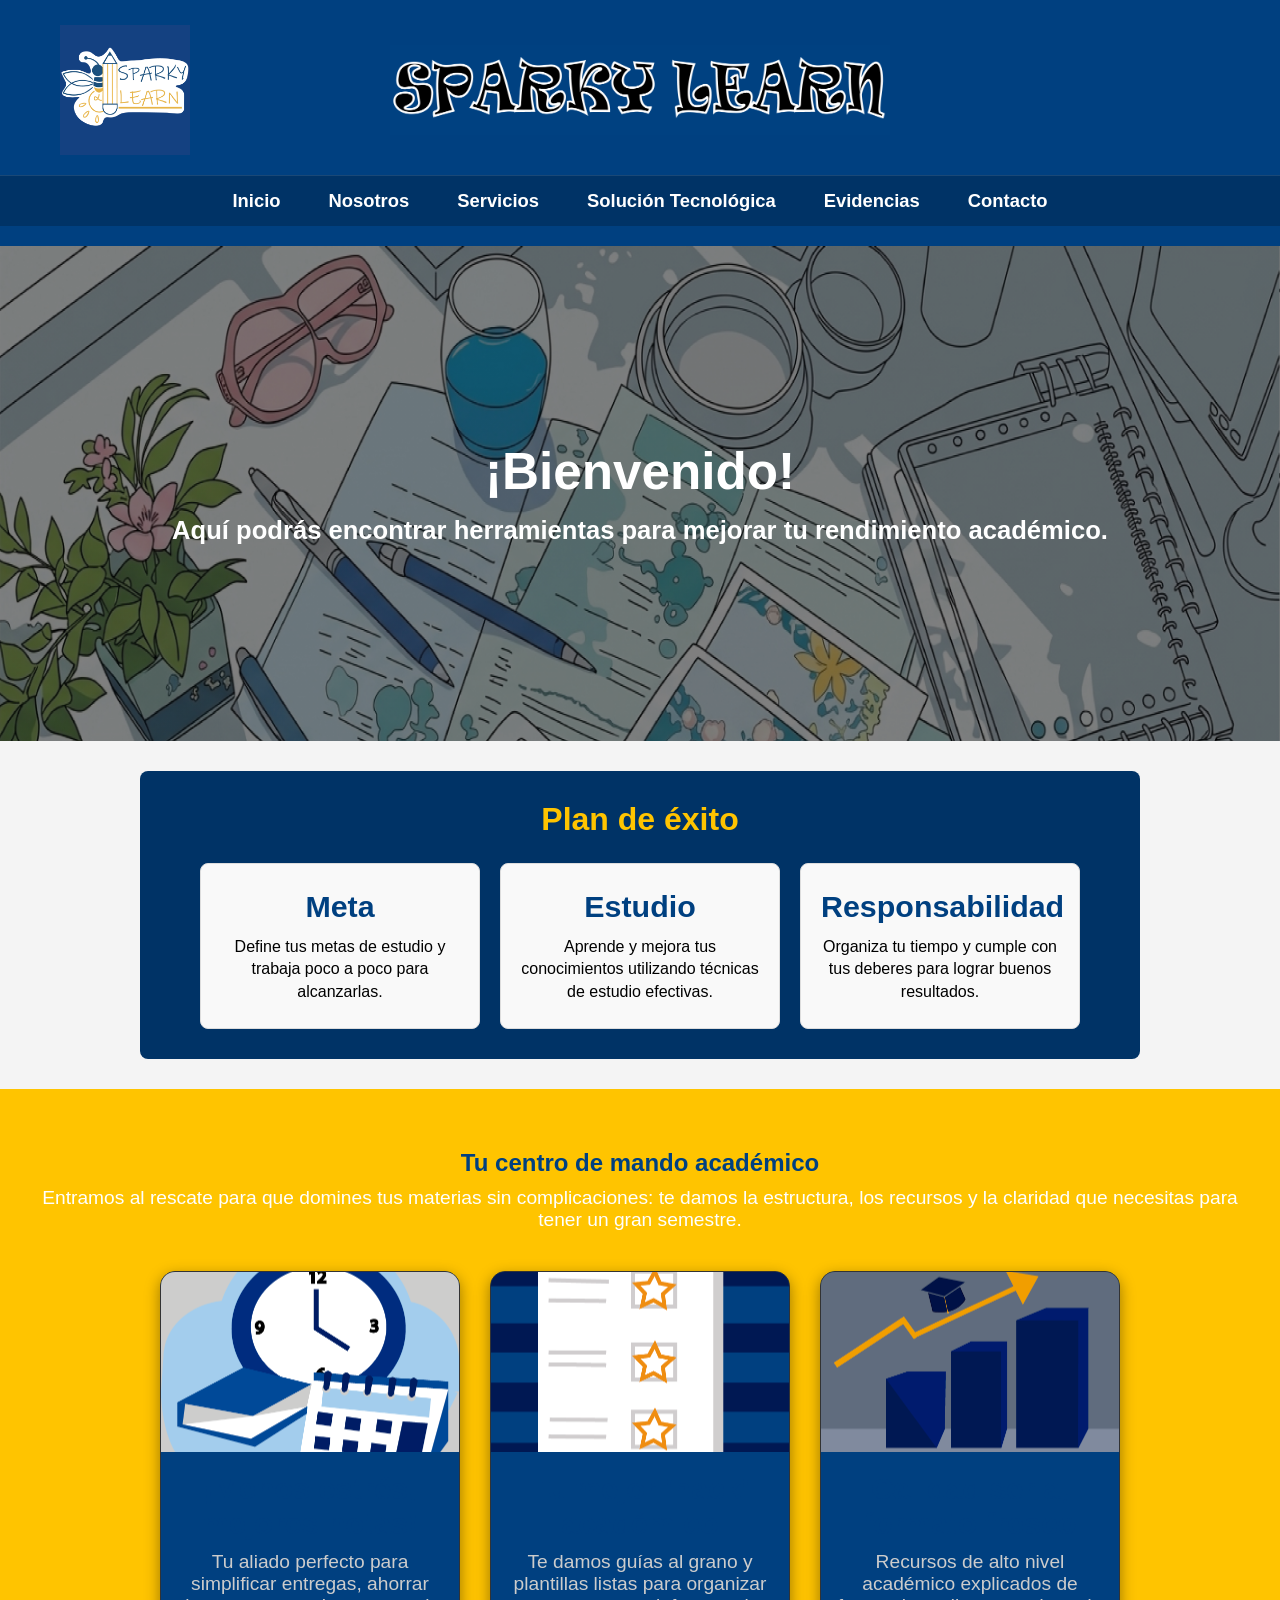
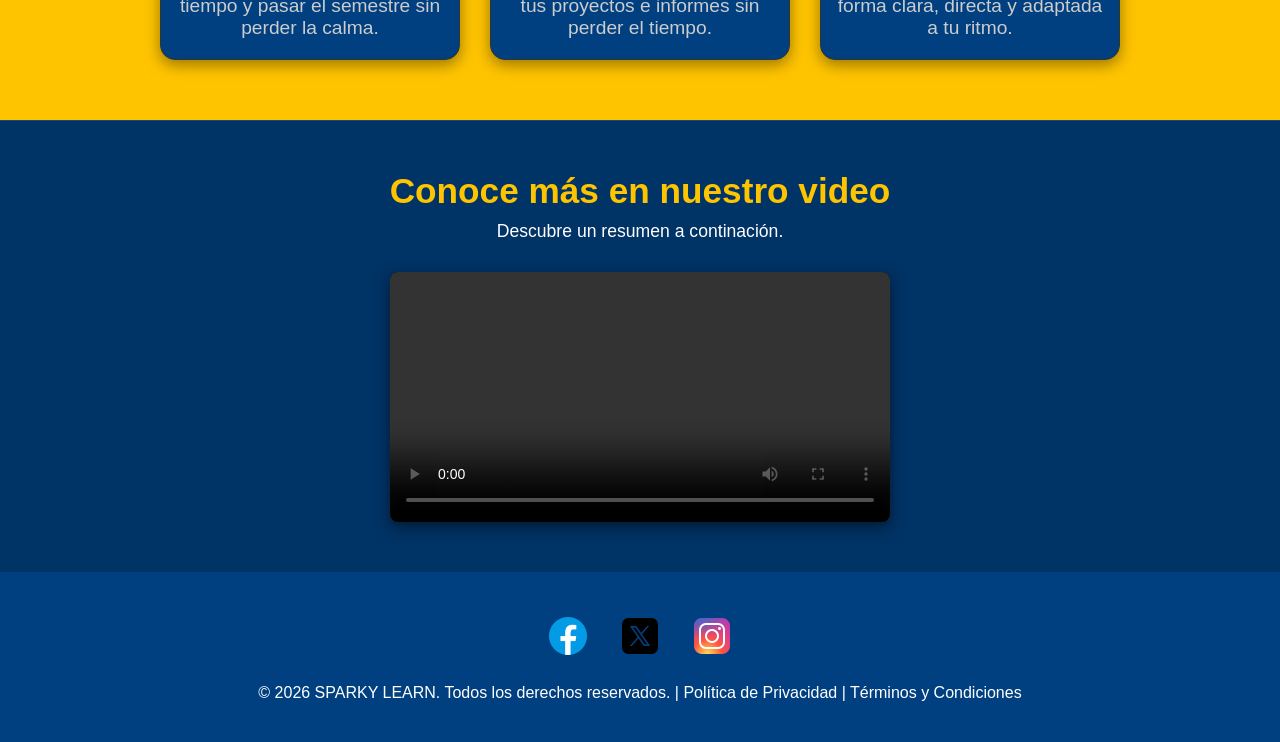
<file: index.html>
<!DOCTYPE html>
<html lang="es">
<head>
  <meta charset="UTF-8">
  <title>SPARKY LEARN - Inicio</title>
  <link rel="stylesheet" href="index.css">
</head>
<body>

  <header>
    <div class="encabezado">
      <img src="logo.png" alt="logo" class="img-logo">
      <img src="SPARKY-LEARN.jpg" alt="SPARKY LEARN" class="img-titulo">
    </div>
    <nav class="menu">
      <ul>
        <li><a href="index.html">Inicio</a></li>
        <li><a href="Nosotros.html">Nosotros</a></li>
        <li class="submenu">
          <a href="Servicios.html">Servicios</a>
          <ul>
            <li><a href="Servicios.html#asesorias">Asesorías</a></li>
            
            <li><a href="Servicios.html#cursos">Cursos</a></li>
            
          </ul>
        </li>
        <li><a href="Solucion.html">Solución Tecnológica</a></li>
        <li><a href="Evidencias.html">Evidencias</a></li>
        <li><a href="Contacto.html">Contacto</a></li>
      </ul>
    </nav>
  </header>

  <section id="hero">
    <h1>¡Bienvenido!</h1>
    <h2>Aquí podrás encontrar herramientas para mejorar tu rendimiento académico.</h2>
  </section>

  <section class="contenido-seccion">
    <h2>Plan de éxito</h2>
    <div class="tarjetas">
      <div class="tarjeta">
        <h3>Meta</h3>
        <p>Define tus metas de estudio y trabaja poco a poco para alcanzarlas.</p>
      </div>
      <div class="tarjeta">
        <h3>Estudio</h3>
        <p>Aprende y mejora tus conocimientos utilizando técnicas de estudio efectivas.</p>
      </div>
      <div class="tarjeta">
        <h3>Responsabilidad</h3>
        <p>Organiza tu tiempo y cumple con tus deberes para lograr buenos resultados.</p>
      </div>
    </div>
  </section>

  <!-- NUEVA SECCIÓN: Añade más información y apartados para imágenes sin alterar lo anterior -->
  <section class="galeria-informativa">
    <h2>Tu centro de mando académico</h2>
    <p class="sub-info">Entramos al rescate para que domines tus materias sin complicaciones: te damos la estructura, los recursos y la claridad que necesitas para tener un gran semestre.</p>
    
    <div class="contenedor-galeria">
      <div class="item-galeria">
        <img src="horario.gif" alt="">
        <h3>¡Menos estrés, mejores notas!</h3>
        <p>Tu aliado perfecto para simplificar entregas, ahorrar tiempo y pasar el semestre sin perder la calma.</p>
      </div>
      <div class="item-galeria">
        <img src="imagen4.gif" alt="">
        <h3>Tu mejor 'hack' académico</h3>
        <p>Te damos guías al grano y plantillas listas para organizar tus proyectos e informes sin perder el tiempo.</p>
      </div>
      <div class="item-galeria">
        <img src="imagen3.gif" alt="">
        <h3>Calidad seria, formato fresco</h3>
        <p>Recursos de alto nivel académico explicados de forma clara, directa y adaptada a tu ritmo.</p>
      </div>
    </div>
  </section>
<!-- APARTADO DE VIDEO LOCAL CON AUDIO Y CONTROLES -->
  <section class="seccion-video-local">
    <h2>Conoce más en nuestro video</h2>
    <p>Descubre un resumen a continación.</p>
    <div class="contenedor-video-local">
      <video controls width="100%">
        <source src="WhatsApp Video 2026-10-27 at 7.41.59 PM.mp4" type="video/mp4">
        Tu navegador no soporta la etiqueta de video.
      </video>
    </div>
  </section>
  <footer>
      <footer>
    <div class="footer-content">
      <div class="social-icons">
        <a href="https://www.facebook.com/login/?next=https%3A%2F%2Fwww.facebook.com%2F%3Flocale%3Des_LA"><img src="facebook.png" alt="Facebook"></a>
        <a href="https://x.com/?lang=es"><img src="twitter.png" alt="X"></a>
        <a href="https://www.instagram.com/?hl=es"><img src="instagram.png" alt="Instagram"></a>
      </div>
      <p>&copy; 2026 SPARKY LEARN. Todos los derechos reservados. | <a href="#">Política de Privacidad</a> | <a href="#">Términos y Condiciones</a></p>
    </div>
  </footer>
</body>
</html>
</file>
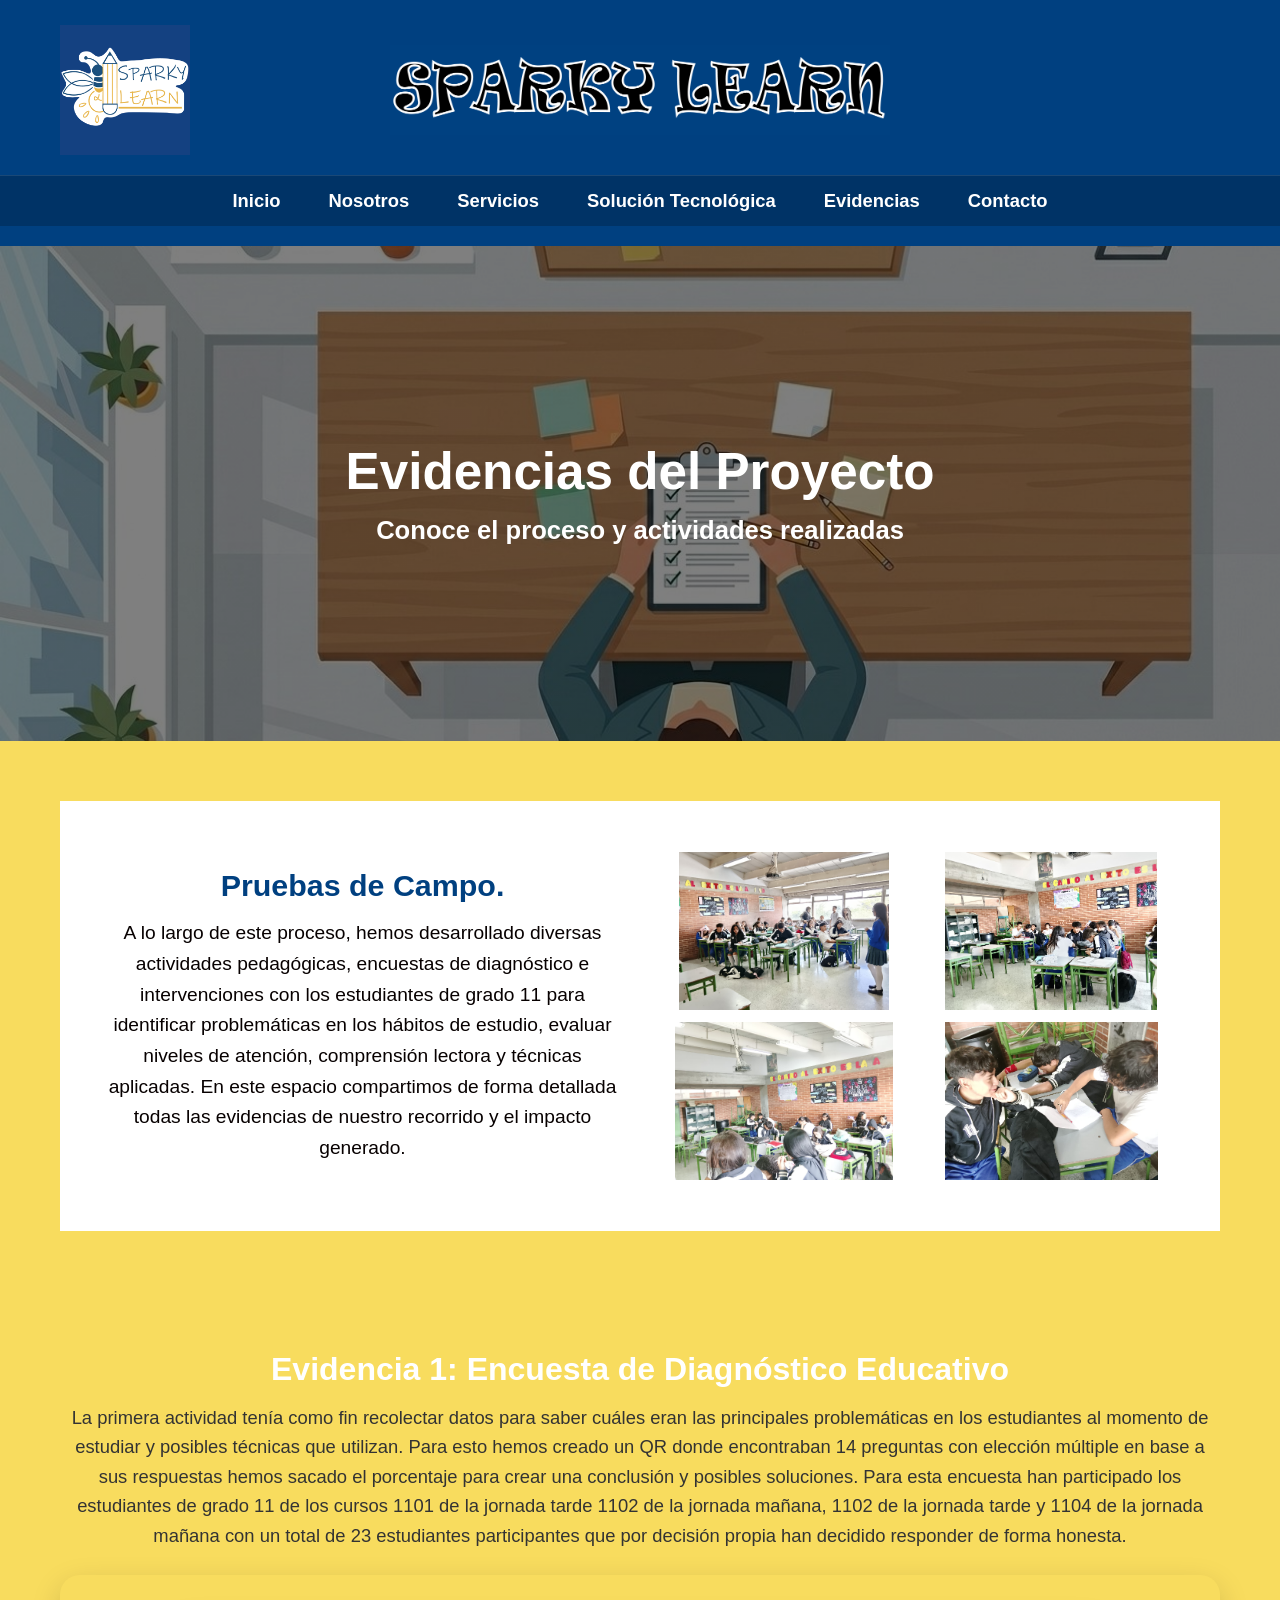
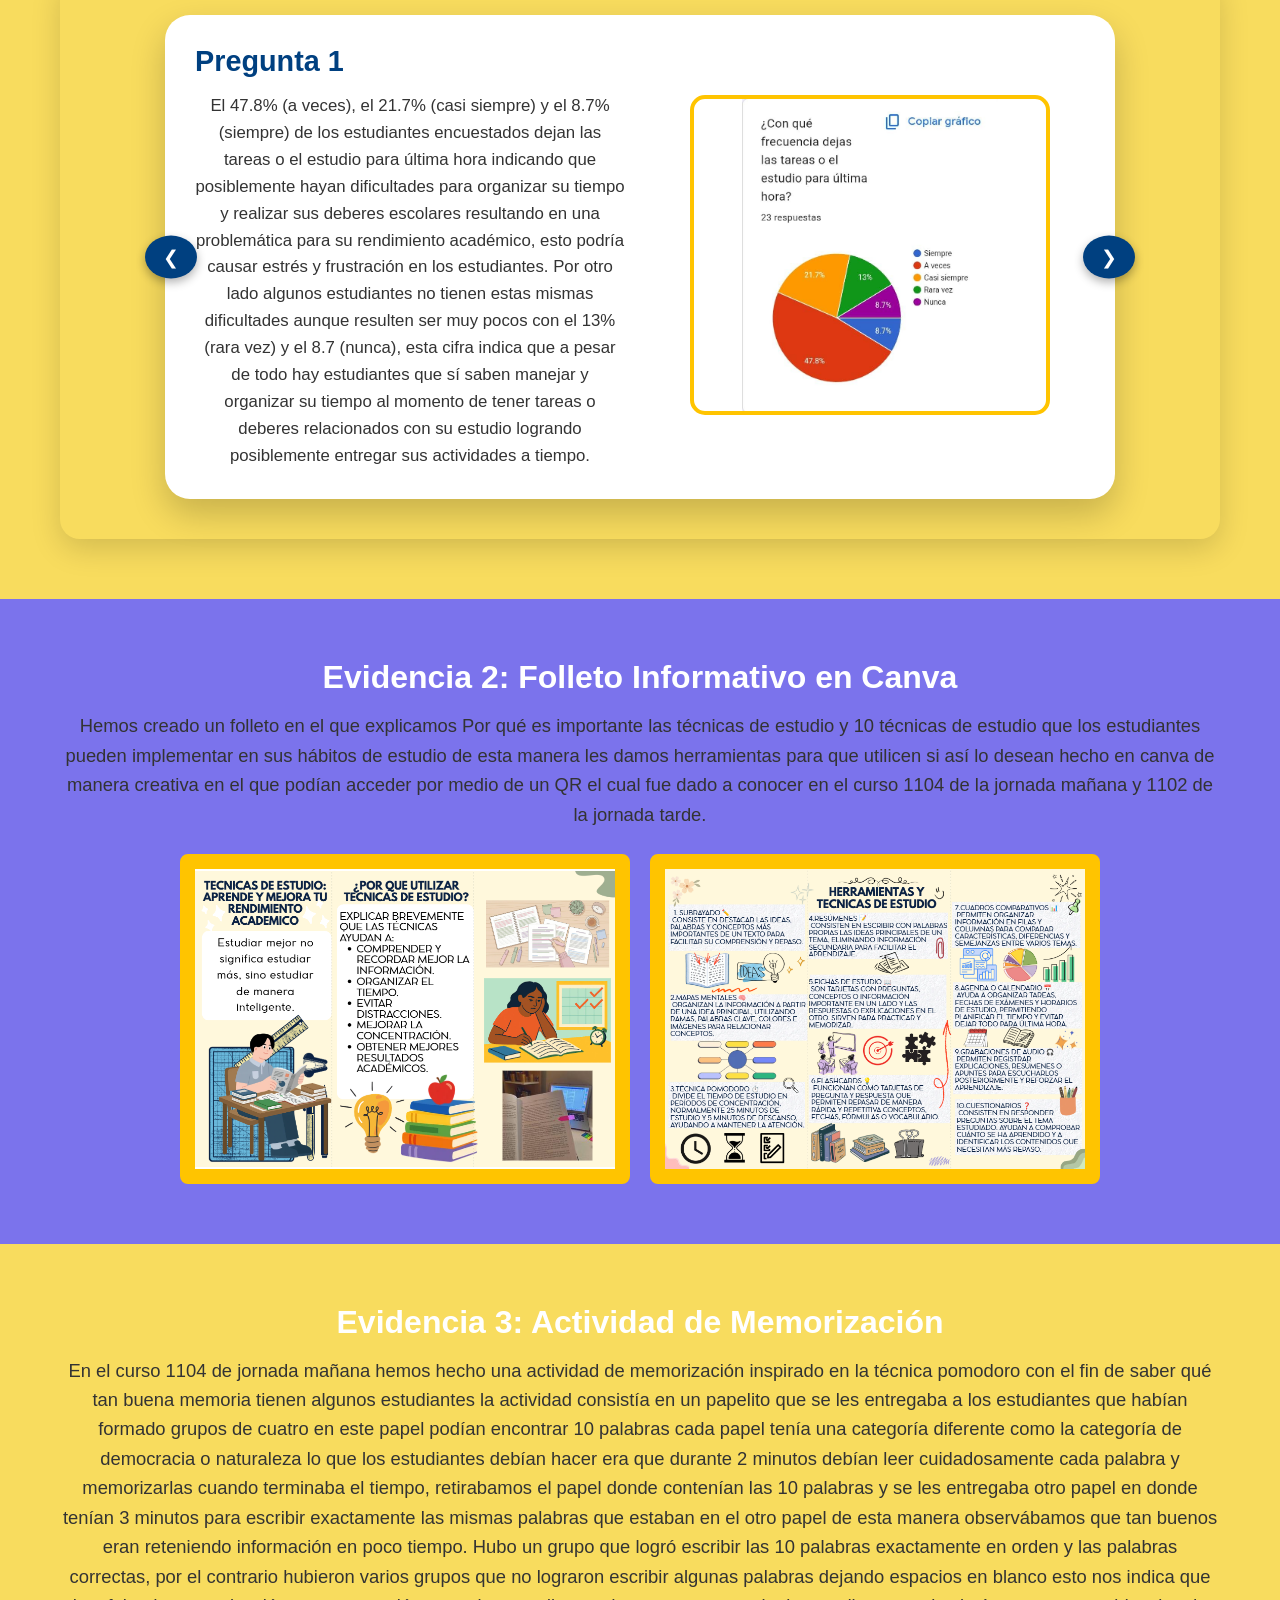
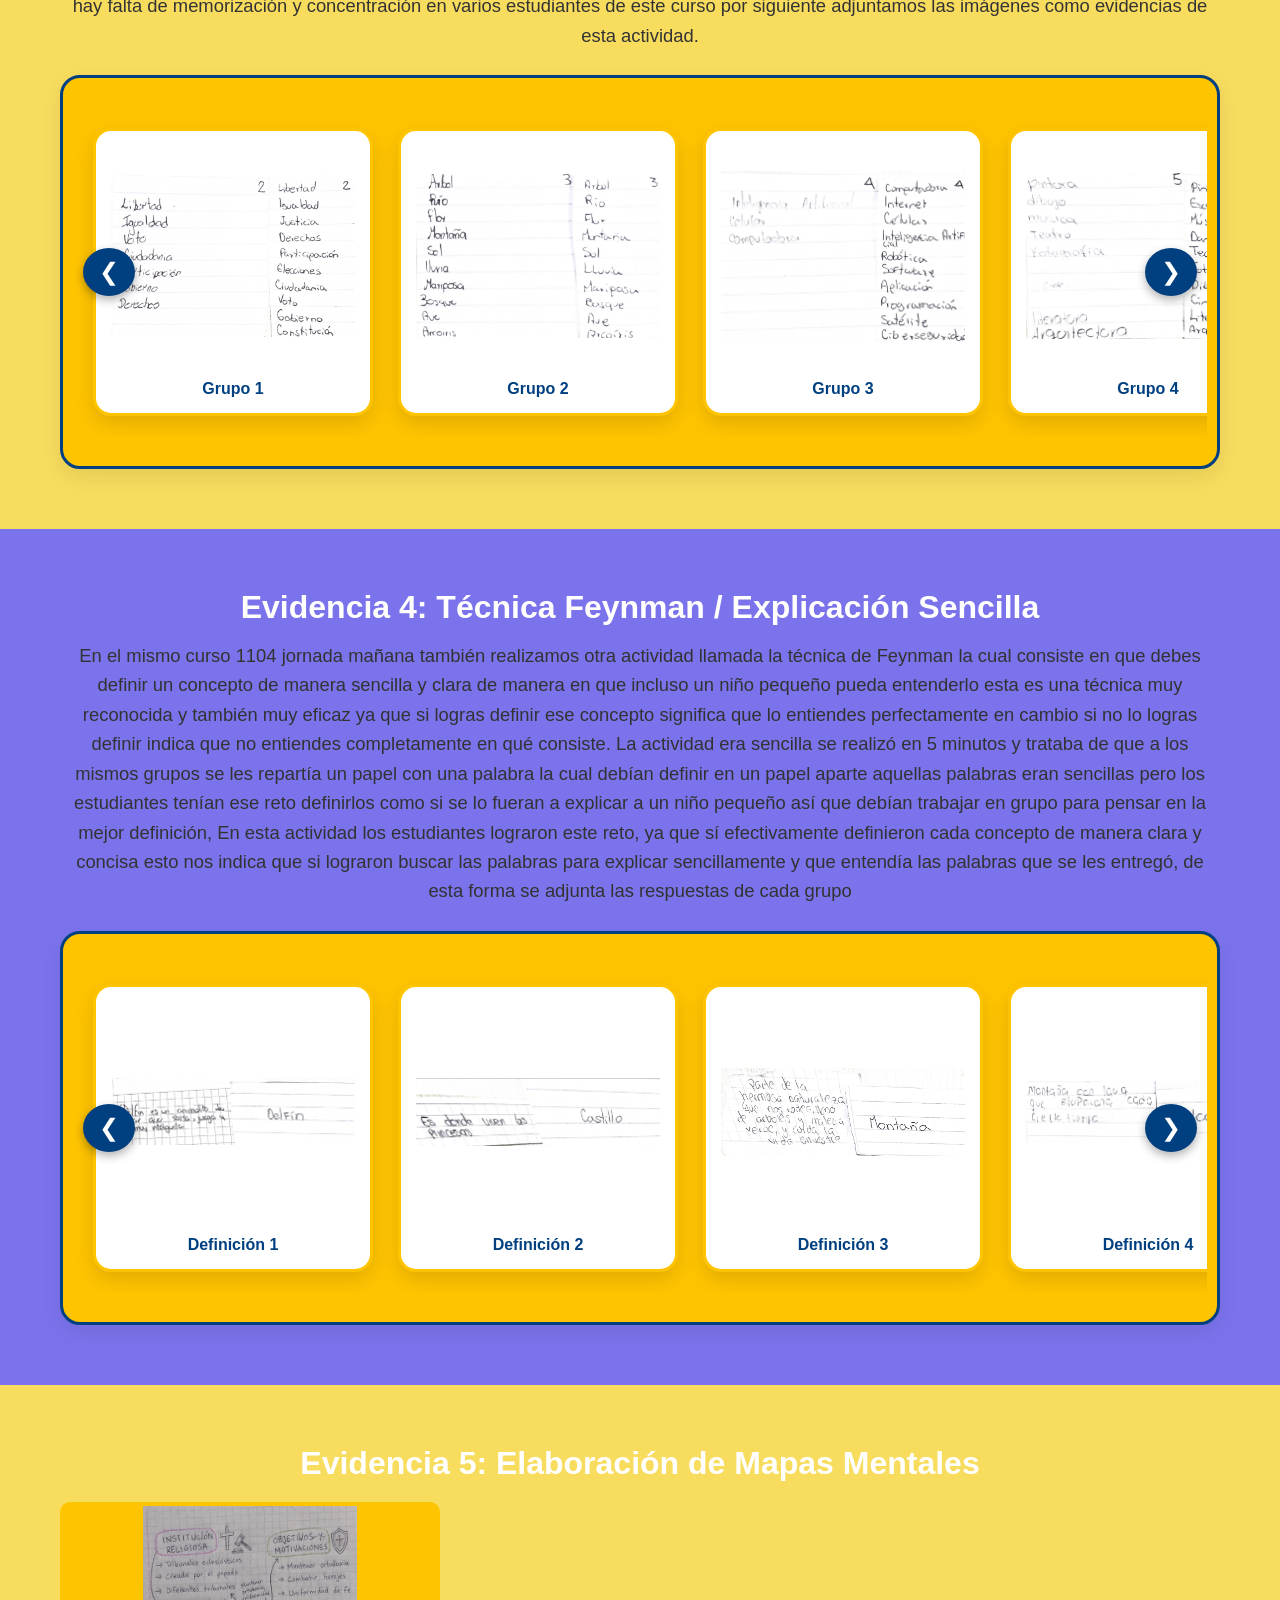
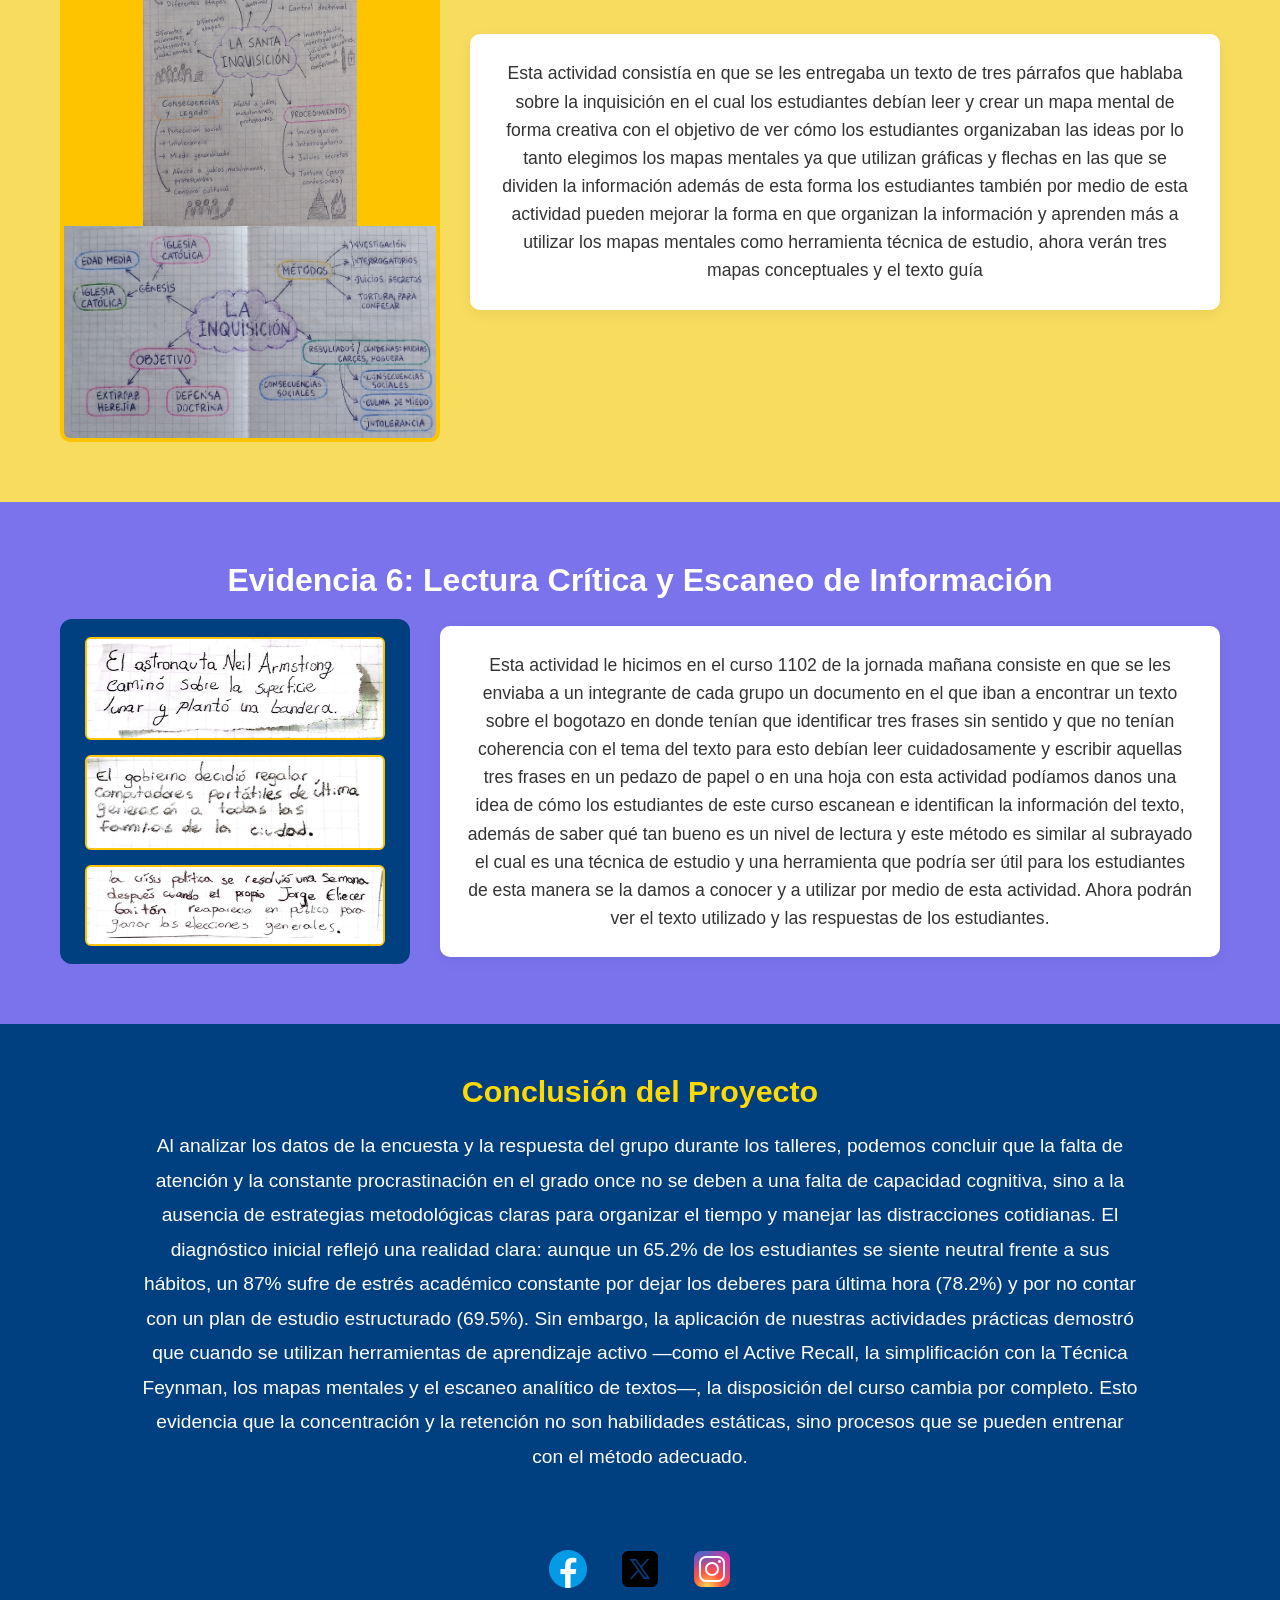
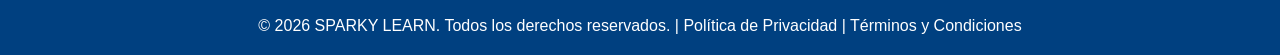
<file: Evidencias.html>
<!DOCTYPE html>
<html lang="es">
<head>
  <meta charset="UTF-8">
  <title>SPARKY LEARN - Evidencias</title>
  <link rel="stylesheet" href="evidencias.css">
</head>
<body>

  <header>
    <div class="encabezado">
      <img src="logo.png" alt="logo" class="img-logo">
      <img src="SPARKY-LEARN.jpg" alt="SPARKY LEARN" class="img-titulo">
    </div>
    <nav class="menu">
      <ul>
        <li><a href="index.html">Inicio</a></li>
        <li><a href="Nosotros.html">Nosotros</a></li>
        <li class="submenu">
          <a href="Servicios.html">Servicios</a>
          <ul>
            <li><a href="Servicios.html#asesorias">Asesorías</a></li>
            <li><a href="Servicios.html#cursos">Cursos</a></li>
          </ul>
        </li>
        <li><a href="Solucion.html">Solución Tecnológica</a></li>
        <li><a href="evidencias.html">Evidencias</a></li>
        <li><a href="Contacto.html">Contacto</a></li>
      </ul>
    </nav>
  </header>

  <!-- BANNER HERO (INTACTO) -->
  <section id="hero">
    <h1>Evidencias del Proyecto</h1>
    <h2>Conoce el proceso y actividades realizadas</h2>
  </section>

  <!-- SECCIÓN PRINCIPAL DE EVIDENCIAS -->
  <main class="contenedor-principal-evidencias">

    <!-- INTRODUCCIÓN Y ÚLTIMAS 4 FOTOS (INTACTO) -->
    <div class="bloque-evidencia-full fondo-evidencia-1">
      <section class="seccion-intro-fotos">
        <div class="intro-texto-general">
          <h2>Pruebas de Campo.</h2>
          <p>A lo largo de este proceso, hemos desarrollado diversas actividades pedagógicas, encuestas de diagnóstico e intervenciones con los estudiantes de grado 11 para identificar problemáticas en los hábitos de estudio, evaluar niveles de atención, comprensión lectora y técnicas aplicadas. En este espacio compartimos de forma detallada todas las evidencias de nuestro recorrido y el impacto generado.</p>
        </div>
        <div class="ultimas-cuatro-fotos">
          <div class="grid-cuatro-fotos">
            <img src="evidencia6-4.png" alt="Foto reciente 1">
            <img src="evidencia6-5.png" alt="Foto reciente 2">
            <img src="evidencia6-6.png" alt="Foto reciente 3">
            <img src="evidencia6-7.png" alt="Foto reciente 4">
          </div>
        </div>
      </section>
    </div>

    <!-- EVIDENCIA 1: Fondo independiente -->
    <div class="bloque-evidencia-full fondo-evidencia-1">
      <div class="contenido-interno-ancho">
        <section class="seccion-evidencia-interna">
          <h2>Evidencia 1: Encuesta de Diagnóstico Educativo</h2>
          <p>La primera actividad tenía como fin recolectar datos para saber cuáles eran las principales problemáticas en los estudiantes al momento de estudiar y posibles técnicas que utilizan. Para esto hemos creado un QR donde encontraban 14 preguntas con elección múltiple en base a sus respuestas hemos sacado el porcentaje para crear una conclusión y posibles soluciones. Para esta encuesta han participado los estudiantes de grado 11 de los cursos 1101 de la jornada tarde 1102 de la jornada mañana, 1102 de la jornada tarde y 1104 de la jornada mañana con un total de 23 estudiantes participantes que por decisión propia han decidido responder de forma honesta.</p>
          
          <div class="panel-tarjeta-estilo2" id="tarjeta-ev1">
            <div class="tarjeta-interna-blanca">
              <button class="btn-tarjeta-control btn-ant-tarjeta" id="btn-ant-ev1">&#10094;</button>
              
              <div class="tarjeta-info-lado">
                <h3 id="titulo-ev1">Pregunta 1</h3>
                <p id="texto-ev1">Cargando contenido de la encuesta...</p>
              </div>
              
              <div class="tarjeta-imagen-lado">
                <img id="img-ev1" src="Evidencia1.jpeg" alt="Evidencia 1">
              </div>

              <button class="btn-tarjeta-control btn-sig-tarjeta" id="btn-sig-ev1">&#10095;</button>
            </div>
          </div>
        </section>
      </div>
    </div>

    <!-- EVIDENCIA 2: Fondo independiente -->
    <div class="bloque-evidencia-full fondo-evidencia-2">
      <div class="contenido-interno-ancho">
        <section class="seccion-evidencia-interna">
          <h2>Evidencia 2: Folleto Informativo en Canva</h2>
          <p>Hemos creado un folleto en el que explicamos Por qué es importante las técnicas de estudio y 10 técnicas de estudio que los estudiantes pueden implementar en sus hábitos de estudio de esta manera les damos herramientas para que utilicen si así lo desean hecho en canva de manera creativa en el que podían acceder por medio de un QR el cual fue dado a conocer en el curso 1104 de la jornada mañana y 1102 de la jornada tarde.
</p>
          <div class="imagenes-lado-a-lado">
            <img src="EVIDENCIA2PARTE1.png" alt="Folleto Evidencia 2 - Parte 1">
            <img src="EVIDENCIA2PARTE2.png" alt="Folleto Evidencia 2 - Parte 2">
          </div>
        </section>
      </div>
    </div>

    <!-- EVIDENCIA 3: Fondo independiente -->
    <div class="bloque-evidencia-full fondo-evidencia-3">
      <div class="contenido-interno-ancho">
        <section class="seccion-evidencia-interna">
          <h2>Evidencia 3: Actividad de Memorización</h2>
          <p>En el curso 1104 de jornada mañana hemos hecho una actividad de memorización inspirado en la técnica pomodoro con el fin de saber qué tan buena memoria tienen algunos estudiantes la actividad consistía en un papelito que se les entregaba a los estudiantes que habían formado grupos de cuatro en este papel podían encontrar 10 palabras cada papel tenía una categoría diferente como la categoría de democracia o naturaleza lo que los estudiantes debían hacer era que durante 2 minutos debían leer cuidadosamente cada palabra y memorizarlas cuando terminaba el tiempo, retirabamos el papel donde contenían las 10 palabras y se les entregaba otro papel en donde tenían 3 minutos para escribir exactamente las mismas palabras que estaban en el otro papel de esta manera observábamos que tan buenos eran reteniendo información en poco tiempo. Hubo un grupo que logró escribir las 10 palabras exactamente en orden y las palabras correctas, por el contrario hubieron varios grupos que no lograron escribir algunas palabras dejando espacios en blanco esto nos indica que hay falta de memorización y concentración en varios estudiantes de este curso por siguiente adjuntamos las imágenes como evidencias de esta actividad.</p>
          <div class="contenedor-carrusel-referencia1" id="slider-evidencia3">
            <div class="slider-container-card">
              <button class="slider-btn slider-btn-ant">&#10094;</button>
              <div class="slider-wrapper-card">
                <div class="tarjeta-item-carrusel"><img src="evidencia3-1.png" alt="Evidencia 3 - 1"><p style="margin-top:10px; font-weight:bold; color:#004080;">Grupo 1</p></div>
                <div class="tarjeta-item-carrusel"><img src="evidencia3-2.png" alt="Evidencia 3 - 2"><p style="margin-top:10px; font-weight:bold; color:#004080;">Grupo 2</p></div>
                <div class="tarjeta-item-carrusel"><img src="evidencia3-3.png" alt="Evidencia 3 - 3"><p style="margin-top:10px; font-weight:bold; color:#004080;">Grupo 3</p></div>
                <div class="tarjeta-item-carrusel"><img src="evidencia3-4.png" alt="Evidencia 3 - 4"><p style="margin-top:10px; font-weight:bold; color:#004080;">Grupo 4</p></div>
                <div class="tarjeta-item-carrusel"><img src="evidencia3-5.png" alt="Evidencia 3 - 5"><p style="margin-top:10px; font-weight:bold; color:#004080;">Grupo 5</p></div>
                <div class="tarjeta-item-carrusel"><img src="evidencia3-6.png" alt="Evidencia 3 - 6"><p style="margin-top:10px; font-weight:bold; color:#004080;">Grupo 6</p></div>
                <div class="tarjeta-item-carrusel"><img src="evidencia3-7.png" alt="Evidencia 3 - 7"><p style="margin-top:10px; font-weight:bold; color:#004080;">Grupo 7</p></div>
              </div>
              <button class="slider-btn slider-btn-sig">&#10095;</button>
            </div>
          </div>
        </section>
      </div>
    </div>

    <!-- EVIDENCIA 4: Fondo independiente -->
    <div class="bloque-evidencia-full fondo-evidencia-4">
      <div class="contenido-interno-ancho">
        <section class="seccion-evidencia-interna">
          <h2>Evidencia 4: Técnica Feynman / Explicación Sencilla</h2>
          <p>En el mismo curso 1104 jornada mañana también realizamos otra actividad llamada la técnica de Feynman la cual consiste en que debes definir un concepto de manera sencilla y clara de manera en que incluso un niño pequeño pueda entenderlo esta es una técnica muy reconocida y también muy eficaz ya que si logras definir ese concepto significa que lo entiendes perfectamente en cambio si no lo logras definir indica que no entiendes completamente en qué consiste. La actividad era sencilla se realizó en 5 minutos y trataba de que a los mismos grupos se les repartía un papel con una palabra la cual debían definir en un papel aparte aquellas palabras eran sencillas pero los estudiantes tenían ese reto definirlos como si se lo fueran a explicar a un niño pequeño así que debían trabajar en grupo para pensar en la mejor definición, En esta actividad los estudiantes lograron este reto, ya que sí efectivamente definieron cada concepto de manera clara y concisa esto nos indica que si lograron buscar las palabras para explicar sencillamente y que entendía las palabras que se les entregó, de esta forma se adjunta las respuestas de cada grupo</p>
          <div class="contenedor-carrusel-referencia1" id="slider-evidencia4">
            <div class="slider-container-card">
              <button class="slider-btn slider-btn-ant">&#10094;</button>
              <div class="slider-wrapper-card">
                <div class="tarjeta-item-carrusel"><img src="evidencia4-1.png" alt="Evidencia 4 - 1"><p style="margin-top:10px; font-weight:bold; color:#004080;">Definición 1</p></div>
                <div class="tarjeta-item-carrusel"><img src="evidencia4-2.png" alt="Evidencia 4 - 2"><p style="margin-top:10px; font-weight:bold; color:#004080;">Definición 2</p></div>
                <div class="tarjeta-item-carrusel"><img src="evidencia4-3.png" alt="Evidencia 4 - 3"><p style="margin-top:10px; font-weight:bold; color:#004080;">Definición 3</p></div>
                <div class="tarjeta-item-carrusel"><img src="evidencia4-4.png" alt="Evidencia 4 - 4"><p style="margin-top:10px; font-weight:bold; color:#004080;">Definición 4</p></div>
                <div class="tarjeta-item-carrusel"><img src="evidencia4-5.png" alt="Evidencia 4 - 5"><p style="margin-top:10px; font-weight:bold; color:#004080;">Definición 5</p></div>
              </div>
              <button class="slider-btn slider-btn-sig">&#10095;</button>
            </div>
          </div>
        </section>
      </div>
    </div>

    <!-- EVIDENCIA 5: Fondo independiente -->
    <div class="bloque-evidencia-full fondo-evidencia-5">
      <div class="contenido-interno-ancho">
        <section class="seccion-evidencia-interna">
          <h2>Evidencia 5: Elaboración de Mapas Mentales</h2>
            <div class="layout-evidencia5">
            <div class="columna-imagenes-pegadas">
              <img src="EVIDENCIA 5-1.png" alt="Evidencia 5 - 1">
              <img src="EVIDENCIA 5-2.png" alt="Evidencia 5 - 2">
            </div>
            <div class="columna-texto-evidencia5">
              <p>Esta actividad consistía en que se les entregaba un texto de tres párrafos que hablaba sobre la inquisición en el cual los estudiantes debían leer y crear un mapa mental de forma creativa con el objetivo de ver cómo los estudiantes organizaban las ideas por lo tanto elegimos los mapas mentales ya que utilizan gráficas y flechas en las que se dividen la información además de esta forma los estudiantes también por medio de esta actividad pueden mejorar la forma en que organizan la información y aprenden más a utilizar los mapas mentales como herramienta técnica de estudio, ahora verán tres mapas conceptuales y el texto guía</p>
            </div>
          </div>
        </section>
      </div>
    </div>

    <!-- EVIDENCIA 6: Fondo independiente -->
    <div class="bloque-evidencia-full fondo-evidencia-6">
      <div class="contenido-interno-ancho">
        <section class="seccion-evidencia-interna">
          <h2>Evidencia 6: Lectura Crítica y Escaneo de Información</h2>
          <div class="layout-evidencia6">
            <div class="cuadro-imagenes-izquierda">
              <img src="evidencia6-1.png" alt="Evidencia 6 - 1">
              <img src="evidencia6-2.png" alt="Evidencia 6 - 2">
              <img src="evidencia6-3.png" alt="Evidencia 6 - 3">
            </div>
            <div class="columna-texto-evidencia6">
              <p>Esta actividad le hicimos en el curso 1102 de la jornada mañana consiste en que se les enviaba a un integrante de cada grupo un documento en el que iban a encontrar un texto sobre el bogotazo en donde tenían que identificar tres frases sin sentido y que no tenían coherencia con el tema del texto para esto debían leer cuidadosamente y escribir aquellas tres frases en un pedazo de papel o en una hoja con esta actividad podíamos danos una idea de cómo los estudiantes de este curso escanean e identifican la información del texto, además de saber qué tan bueno es un nivel de lectura y este método es similar al subrayado el cual es una técnica de estudio y una herramienta que podría ser útil para los estudiantes de esta manera se la damos a conocer y a utilizar por medio de esta actividad. Ahora podrán ver el texto utilizado y las respuestas de los estudiantes.</p>
            </div>
          </div>
        </section>
      </div>
    </div>

    <!-- CONCLUSIÓN FINAL -->
    <section class="seccion-conclusion-final">
      <h2>Conclusión del Proyecto</h2>
      <p>Al analizar los datos de la encuesta y la respuesta del grupo durante los talleres, podemos concluir que la falta de atención y la constante procrastinación en el grado once no se deben a una falta de capacidad cognitiva, sino a la ausencia de estrategias metodológicas claras para organizar el tiempo y manejar las distracciones cotidianas. 
El diagnóstico inicial reflejó una realidad clara: aunque un 65.2% de los estudiantes se siente neutral frente a sus hábitos, un 87% sufre de estrés académico constante por dejar los deberes para última hora (78.2%) y por no contar con un plan de estudio estructurado (69.5%). Sin embargo, la aplicación de nuestras actividades prácticas demostró que cuando se utilizan herramientas de aprendizaje activo —como el Active Recall, la simplificación con la Técnica Feynman, los mapas mentales y el escaneo analítico de textos—, la disposición del curso cambia por completo. Esto evidencia que la concentración y la retención no son habilidades estáticas, sino procesos que se pueden entrenar con el método adecuado. 
</p>
    </section>

  </main>

  <footer>
    <div class="footer-content">
      <div class="social-icons">
        <a href="#"><img src="facebook.png" alt="Facebook"></a>
        <a href="#"><img src="twitter.png" alt="X"></a>
        <a href="#"><img src="instagram.png" alt="Instagram"></a>
      </div>
      <p>&copy; 2026 SPARKY LEARN. Todos los derechos reservados. | <a href="#">Política de Privacidad</a> | <a href="#">Términos y Condiciones</a></p>
    </div>
  </footer>

  <!-- Archivo de JavaScript externo -->
  <script src="evidencia.js"></script>
</body>
</html>
</file>
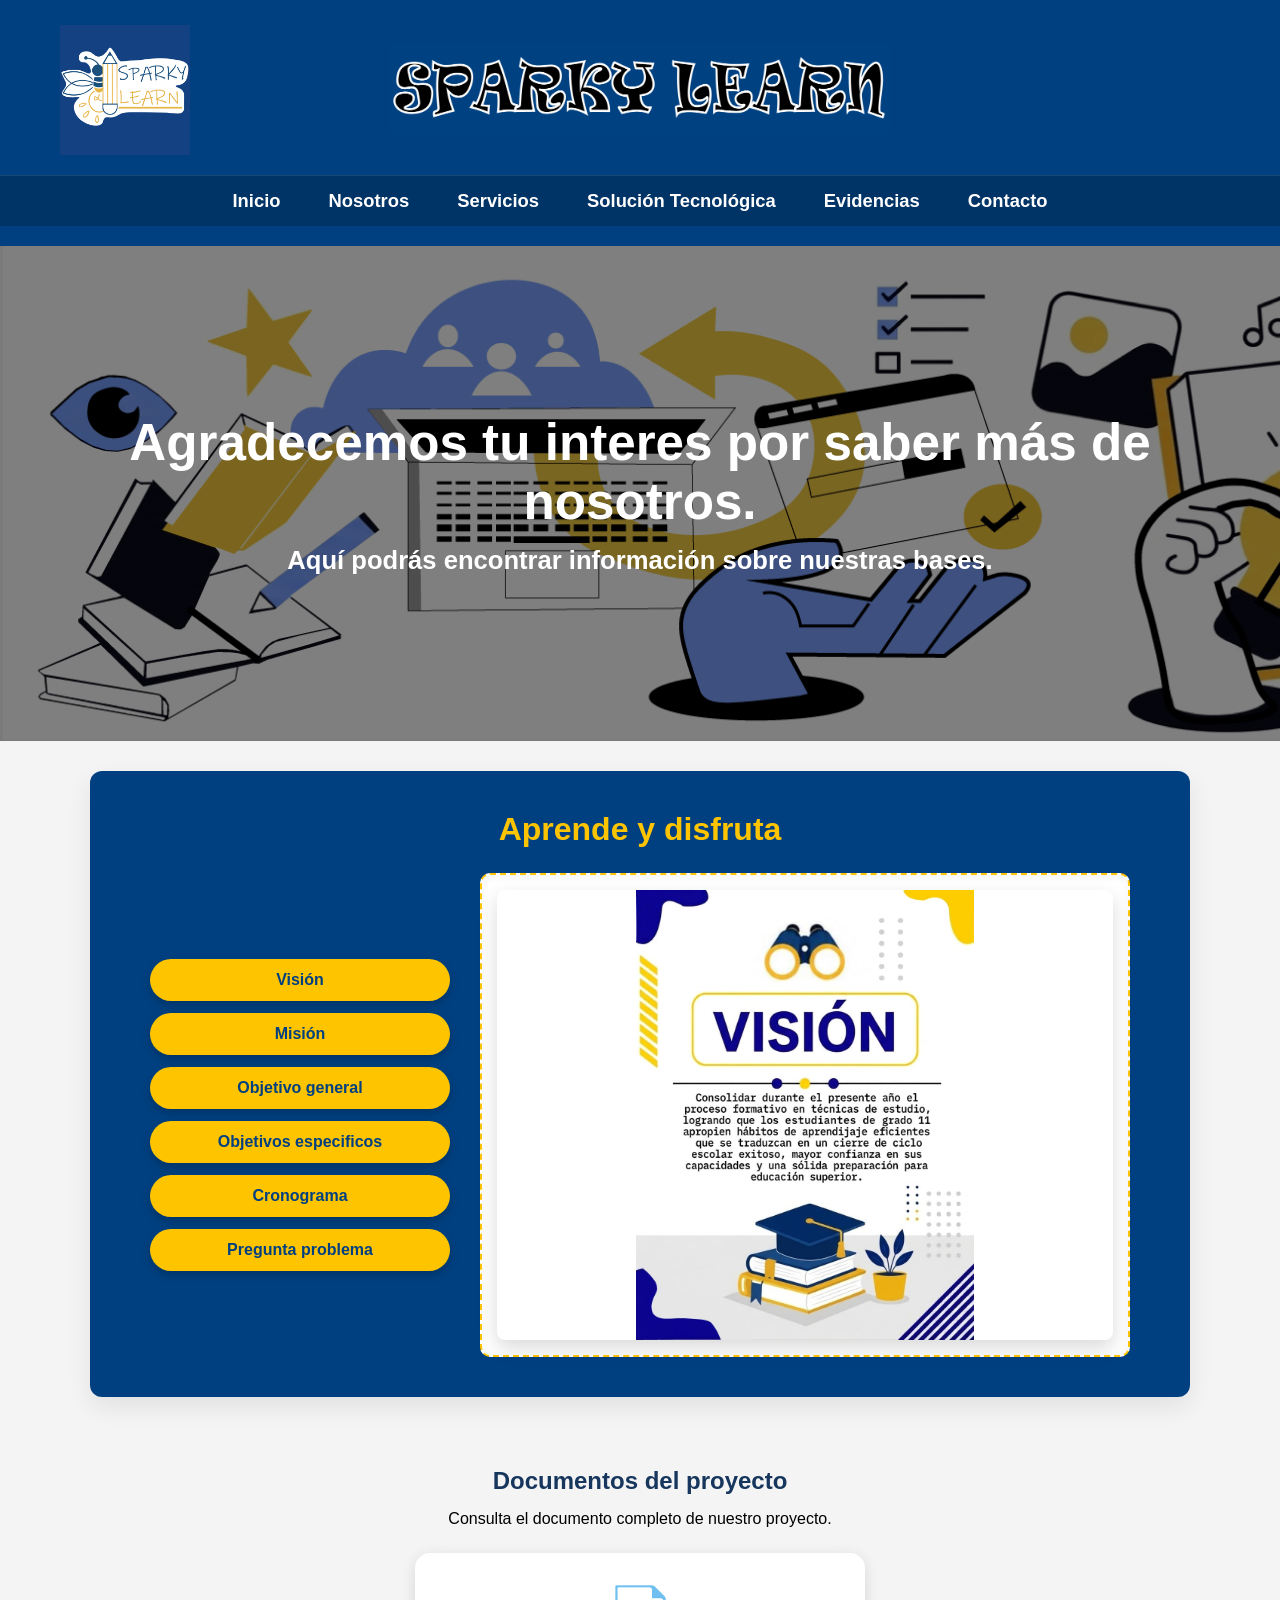
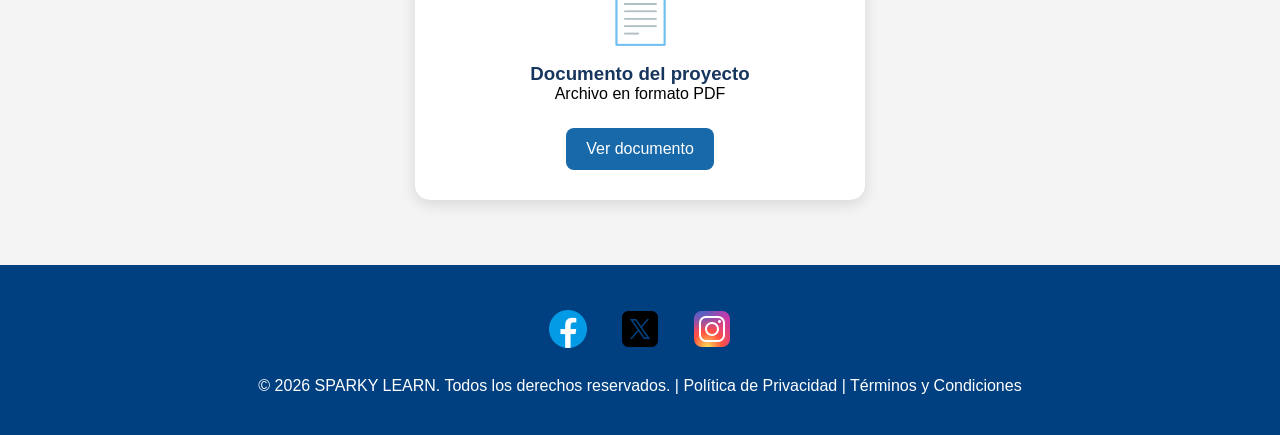
<file: Nosotros.html>
<!DOCTYPE html>
<html lang="es">
<head>
  <meta charset="UTF-8">
  <title>SPARKY LEARN - Nosotros</title>
  <link rel="stylesheet" href="nosotros.css">
</head>
<body>

  <header>
    <div class="encabezado">
      <img src="logo.png" alt="logo" class="img-logo">
      <img src="SPARKY-LEARN.jpg" alt="SPARKY LEARN" class="img-titulo">
    </div>
    <nav class="menu">
      <ul>
        <li><a href="index.html">Inicio</a></li>
        <li><a href="Nosotros.html">Nosotros</a></li>
        <li class="submenu">
          <a href="Servicios.html">Servicios</a>
          <ul>
            <li><a href="Servicios.html#asesorias">Asesorías</a></li>
            <li><a href="Servicios.html#cursos">Cursos</a></li>
       
          </ul>
        </li>
        <li><a href="Solucion.html">Solución Tecnológica</a></li>
        <li><a href="Evidencias.html">Evidencias</a></li>
        <li><a href="Contacto.html">Contacto</a></li>
      </ul>
    </nav>
  </header>
  <section id="hero">
    <h1>Agradecemos tu interes por saber más de nosotros.</h1>
    <h2>Aquí podrás encontrar información sobre nuestras bases.</h2>
  </section>

<!-- Sección de la Galería Interactiva (Botones a un lado y la imagen al otro) -->
  <section class="galeria-contenedor">
    <h3>Aprende y disfruta</h3>
    
    <div class="galeria-flex">
      <!-- Columna de los botones en orden vertical -->
      <div class="botones-galeria">
        <button onclick="mostrarImagen(1)">Visión</button>
        <button onclick="mostrarImagen(2)">Misión</button>
        <button onclick="mostrarImagen(3)">Objetivo general</button>
        <button onclick="mostrarImagen(4)">Objetivos especificos</button>
        <button onclick="mostrarImagen(5)">Cronograma</button>
        <button onclick="mostrarImagen(6)">Pregunta problema</button>
      </div>
    
      <!-- Columna de la imagen -->
      <div id="contenedor">
        <img id="img1" src="vision.jpeg" alt="" style="display:block; width:100%;">
        <img id="img2" src="mision.jpeg" alt="" style="display:none; width:100%;">
        <img id="img3" src="general.jpg" alt="" style="display:none; width:100%;">
        <img id="img4" src="especificos.jpeg" alt="" style="display:none; width:100%;">
        <img id="img5" src="cronograma.jpg" alt="" style="display:none; width:100%;">
        <img id="img6" src="pregunta.jpg" alt="" style="display:none; width:100%;">
      </div>
    </div>
  </section>

  <script>
    function mostrarImagen(num) {
      // Oculta todas las imágenes
      document.getElementById("img1").style.display = "none";
      document.getElementById("img2").style.display = "none";
      document.getElementById("img3").style.display = "none";
      document.getElementById("img4").style.display = "none";
      document.getElementById("img5").style.display = "none";
      document.getElementById("img6").style.display = "none";

      // Muestra únicamente la imagen seleccionada
      document.getElementById("img" + num).style.display = "block";
    }
  </script>
  
<section class="documento-pdf">
  <h2>Documentos del proyecto</h2>
  <p>
    Consulta el documento completo de nuestro proyecto.
  </p>

  <div class="tarjeta-pdf">
    <div class="icono-pdf">📄</div>

    <h3>Documento del proyecto</h3>
    <p>Archivo en formato PDF</p>

    <div class="botones-pdf">
      <!-- Botón para ver el documento en una pestaña nueva -->
      <a href="Trabajo_de_grado_Garcia_Bravo..pdf" 
         target="_blank"
         rel="noopener noreferrer"
         class="btn-pdf">
        Ver documento
      </a>

    
    </div>
  </div>
</section>

 <footer>
	  <footer>
    <div class="footer-content">
      <div class="social-icons">
        <a href="https://www.facebook.com/login/?next=https%3A%2F%2Fwww.facebook.com%2F%3Flocale%3Des_LA"><img src="facebook.png" alt="Facebook"></a>
        <a href="https://x.com/?lang=es"><img src="twitter.png" alt="X"></a>
        <a href="https://www.instagram.com/?hl=es"><img src="instagram.png" alt="Instagram"></a>
      </div>
      <p>&copy; 2026 SPARKY LEARN. Todos los derechos reservados. | <a href="#">Política de Privacidad</a> | <a href="#">Términos y Condiciones</a></p>
    </div>
  </footer>

</body>
</html>
</file>
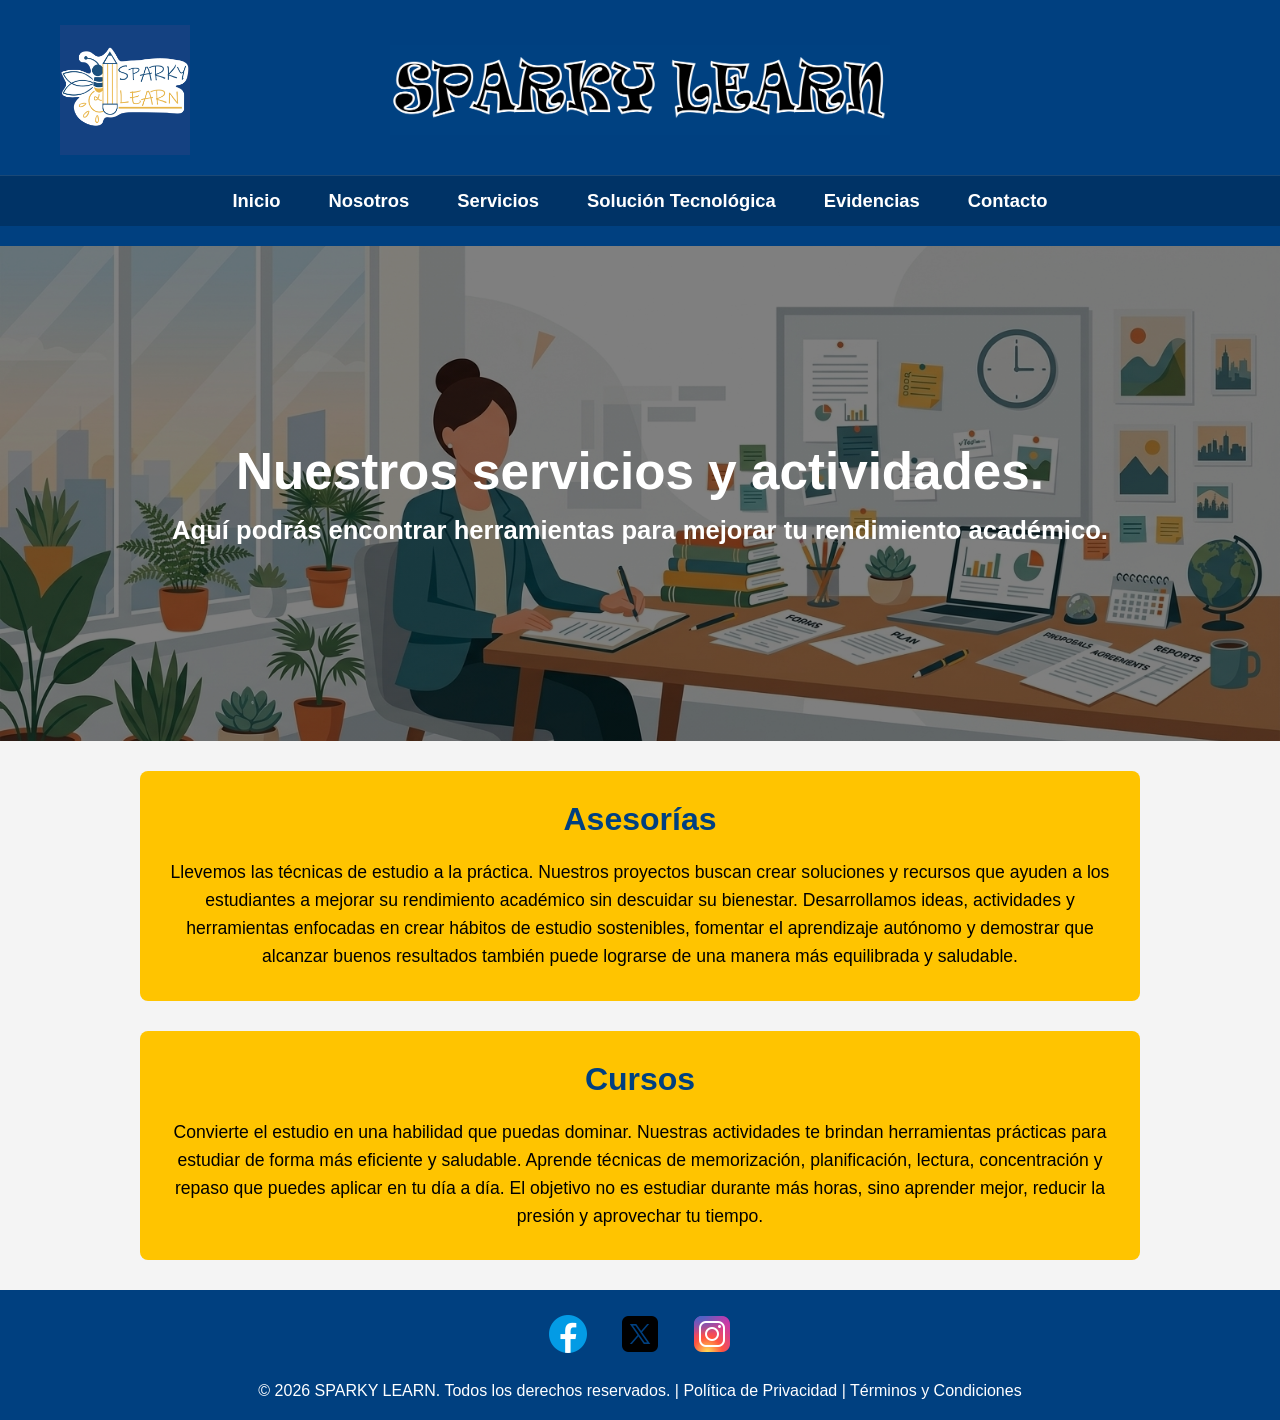
<file: Servicios.html>
<!DOCTYPE html>
<html lang="es">
<head>
  <meta charset="UTF-8">
  <title>SPARKY LEARN - Servicios</title>
  <link rel="stylesheet" href="servicios.css">
</head>
<body>

  <header>
    <div class="encabezado">
      <img src="logo.png" alt="logo" class="img-logo">
      <img src="SPARKY-LEARN.jpg" alt="SPARKY LEARN" class="img-titulo">
    </div>
    <nav class="menu">
      <ul>
        <li><a href="index.html">Inicio</a></li>
        <li><a href="Nosotros.html">Nosotros</a></li>
        <li class="submenu">
          <a href="Servicios.html">Servicios</a>
          <ul>
            <li><a href="#asesorias">Asesorías</a></li>
            <li><a href="#cursos">Cursos</a></li>
      
          </ul>
        </li>
        <li><a href="Solucion.html">Solución Tecnológica</a></li>
        <li><a href="Evidencias.html">Evidencias</a></li>
        <li><a href="Contacto.html">Contacto</a></li>
      </ul>
    </nav>
  </header>
<section id="hero">
    <h1>Nuestros servicios y actividades.</h1>
    <h2>Aquí podrás encontrar herramientas para mejorar tu rendimiento académico.</h2>
  </section>
  <section class="contenido-seccion" id="asesorias">
    <h2>Asesorías</h2>
    <p>Llevemos las técnicas de estudio a la práctica.
Nuestros proyectos buscan crear soluciones y recursos que ayuden a los estudiantes a mejorar su rendimiento académico sin descuidar su bienestar. Desarrollamos ideas, actividades y herramientas enfocadas en crear hábitos de estudio sostenibles, fomentar el aprendizaje autónomo y demostrar que alcanzar buenos resultados también puede lograrse de una manera más equilibrada y saludable.

</p>
  </section>

  <section class="contenido-seccion" id="cursos">
    <h2>Cursos</h2>
    <p>Convierte el estudio en una habilidad que puedas dominar.
Nuestras actividades te brindan herramientas prácticas para estudiar de forma más eficiente y saludable. Aprende técnicas de memorización, planificación, lectura, concentración y repaso que puedes aplicar en tu día a día. El objetivo no es estudiar durante más horas, sino aprender mejor, reducir la presión y aprovechar tu tiempo.</p>
  </section>
   <footer>
    <div class="footer-content">
      <div class="social-icons">
        <a href="https://www.facebook.com/login/?next=https%3A%2F%2Fwww.facebook.com%2F%3Flocale%3Des_LA"><img src="facebook.png" alt="Facebook"></a>
        <a href="https://x.com/?lang=es"><img src="twitter.png" alt="X"></a>
        <a href="https://www.instagram.com/?hl=es"><img src="instagram.png" alt="Instagram"></a>
      </div>
      <p>&copy; 2026 SPARKY LEARN. Todos los derechos reservados. | <a href="#">Política de Privacidad</a> | <a href="#">Términos y Condiciones</a></p>
    </div>
  </footer>


</body>
</html>
</file>
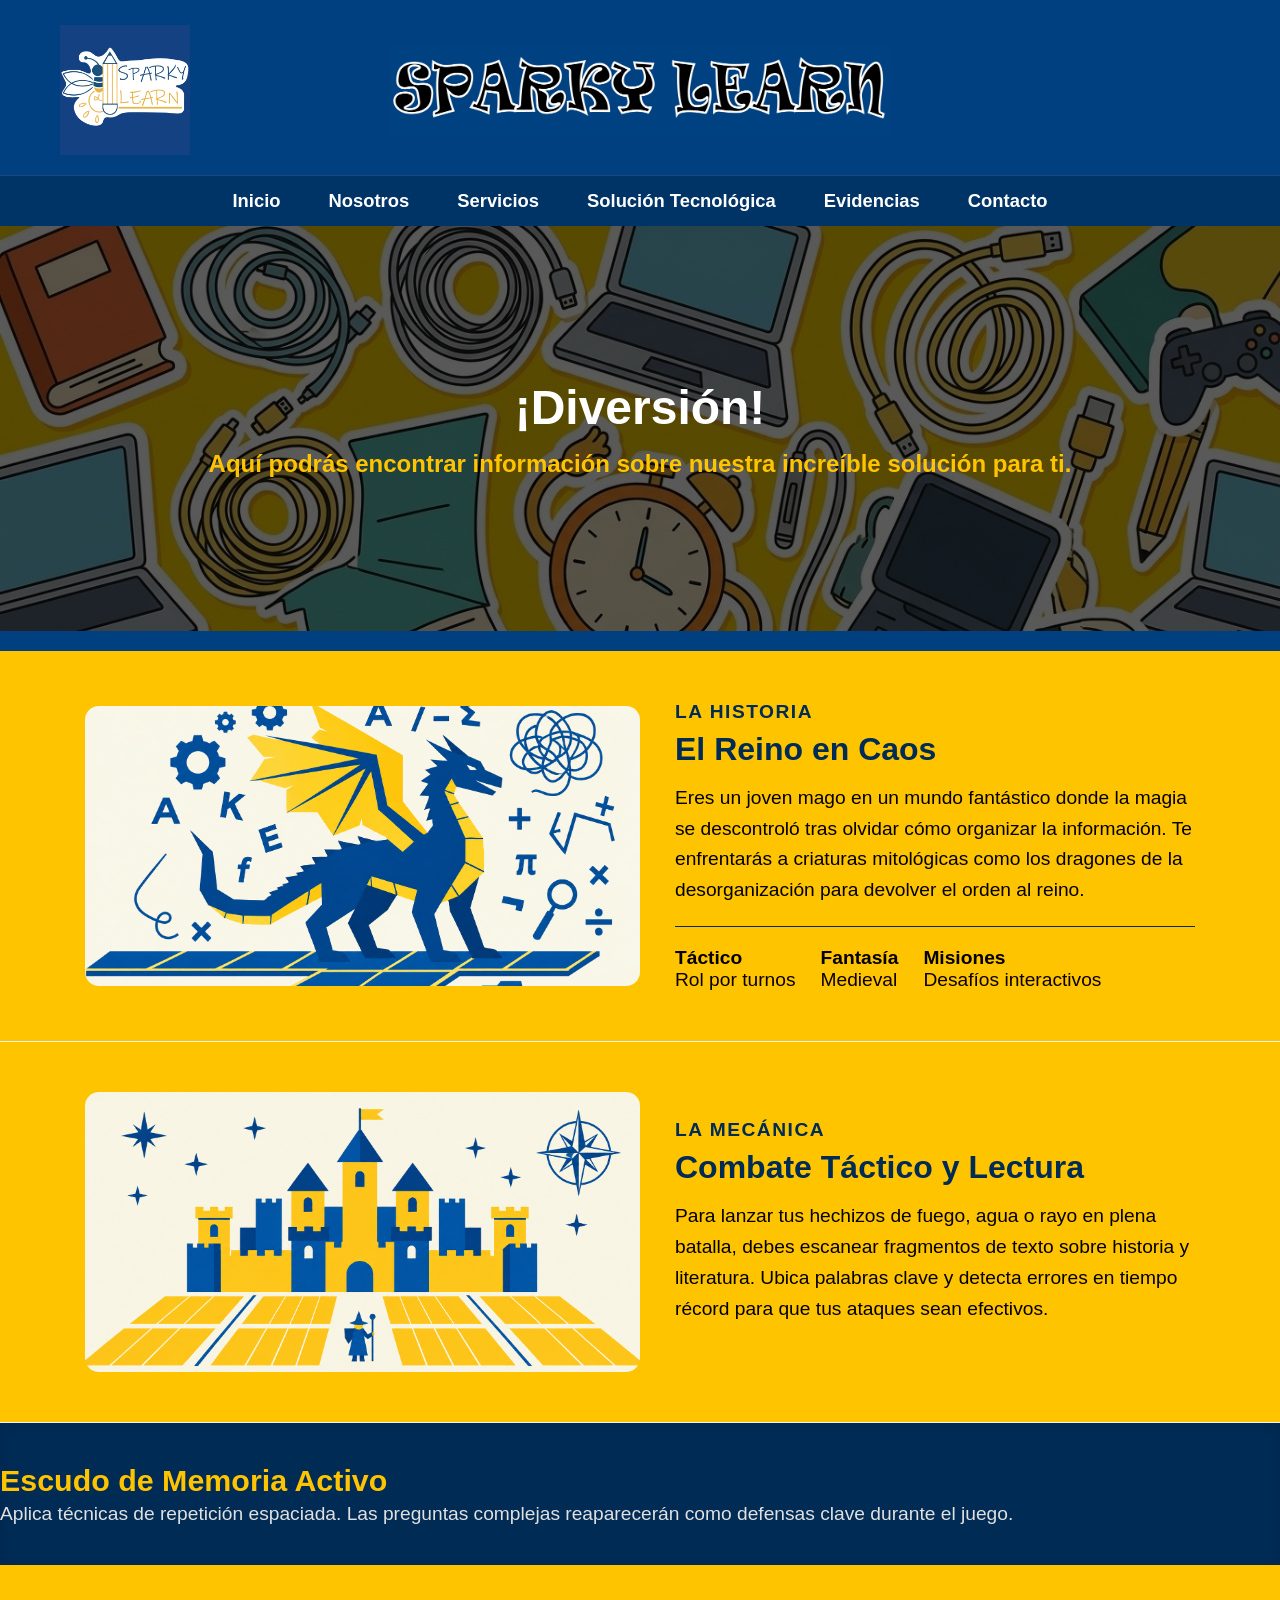
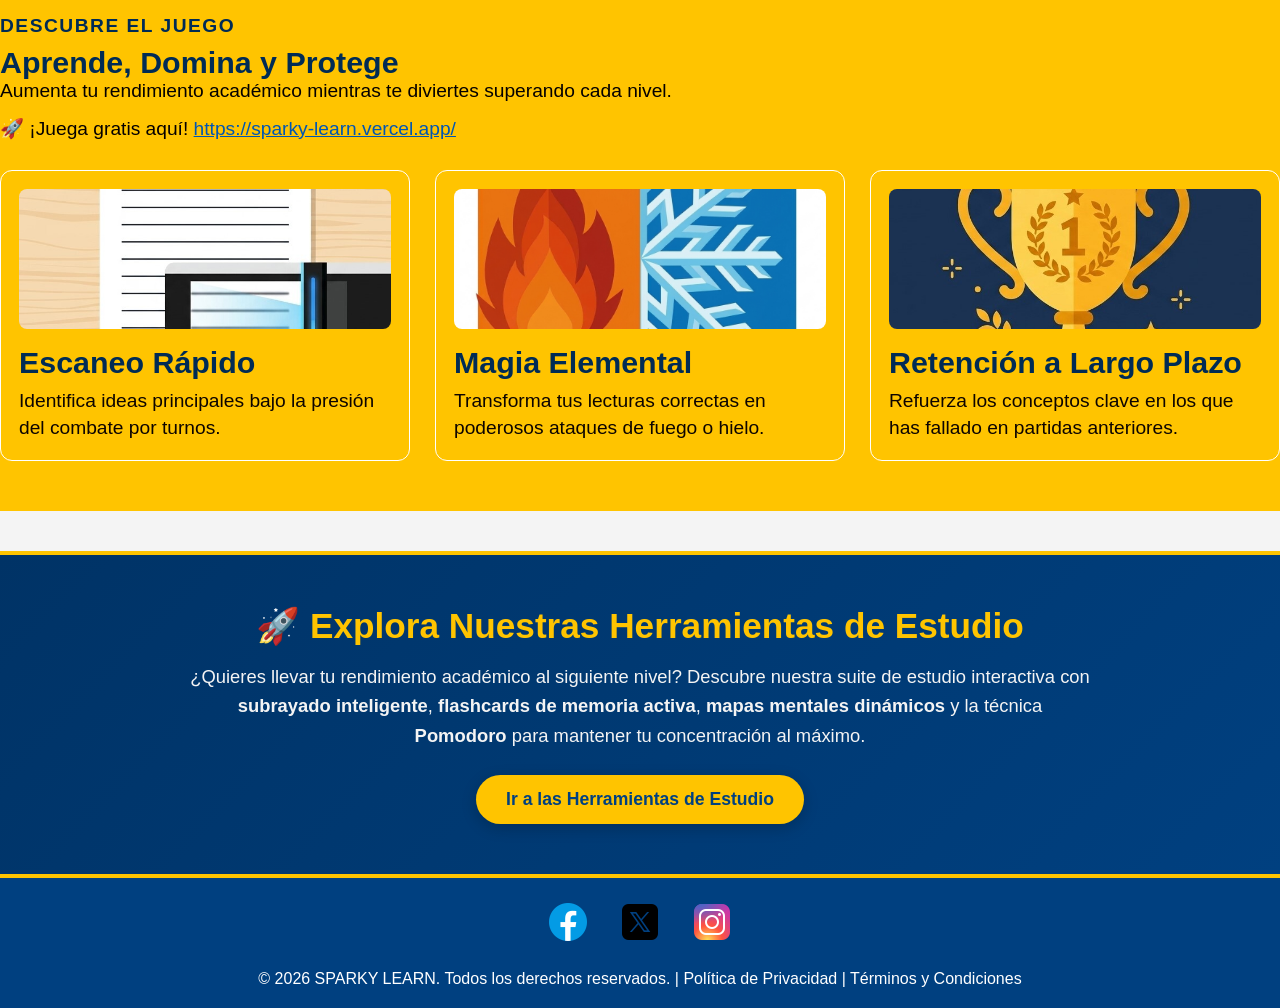
<file: Solucion.html>
<!DOCTYPE html>
<html lang="es">
<head>
  <meta charset="UTF-8">
  <meta name="viewport" content="width=device-width, initial-scale=1.0">
  <title>SPARKY LEARN - Solución Tecnológica</title>
  <link rel="stylesheet" href="solucion.css">
</head>
<body>

  <header>
    <div class="encabezado">
      <img src="logo.png" alt="logo" class="img-logo">
      <img src="SPARKY-LEARN.jpg" alt="SPARKY LEARN" class="img-titulo">
    </div>
    <nav class="menu">
      <ul>
        <li><a href="index.html">Inicio</a></li>
        <li><a href="Nosotros.html">Nosotros</a></li>
        <li class="submenu">
          <a href="Servicios.html">Servicios</a>
          <ul>
            <li><a href="Servicios.html#asesorias">Asesorías</a></li>
            <li><a href="Servicios.html#cursos">Cursos</a></li>
          </ul>
        </li>
        <li><a href="Solucion.html">Solución Tecnológica</a></li>
        <li><a href="Evidencias.html">Evidencias</a></li>
        <li><a href="Contacto.html">Contacto</a></li>
      </ul>
    </nav>
    <section id="hero">
      <h1>¡Diversión!</h1>
      <h2>Aquí podrás encontrar información sobre nuestra increíble solución para ti.</h2>
    </section>
  </header>

  <!-- CONTENEDOR PRINCIPAL DE EXTREMO A EXTREMO -->
  <div class="contenedor-principal">

    <!-- BLOQUE 1 -->
    <section class="bloque-feature">
      <div class="contenido-interno">
        <div class="feature-img-box">
          <img src="alquimiamagica1.png" alt="El Reino en Caos" class="feature-img">
        </div>
        <div class="feature-info">
          <span class="subtitulo-tag">LA HISTORIA</span>
          <h2>El Reino en Caos</h2>
          <p>Eres un joven mago en un mundo fantástico donde la magia se descontroló tras olvidar cómo organizar la información. Te enfrentarás a criaturas mitológicas como los dragones de la desorganización para devolver el orden al reino.</p>
          
          <div class="feature-stats">
            <div class="stat-item">
              <strong>Táctico</strong>
              <span>Rol por turnos</span>
            </div>
            <div class="stat-item">
              <strong>Fantasía</strong>
              <span>Medieval</span>
            </div>
            <div class="stat-item">
              <strong>Misiones</strong>
              <span>Desafíos interactivos</span>
            </div>
          </div>
        </div>
      </div>
    </section>

    <!-- BLOQUE 2 (INVERSO) -->
    <section class="bloque-feature inverso">
      <div class="contenido-interno">
        <div class="feature-info">
          <span class="subtitulo-tag">LA MECÁNICA</span>
          <h2>Combate Táctico y Lectura</h2>
          <p>Para lanzar tus hechizos de fuego, agua o rayo en plena batalla, debes escanear fragmentos de texto sobre historia y literatura. Ubica palabras clave y detecta errores en tiempo récord para que tus ataques sean efectivos.</p>
        </div>
        <div class="feature-img-box">
          <img src="alquimiamagica2.png" alt="Combate Táctico" class="feature-img">
        </div>
      </div>
    </section>

    <!-- BANNER DESTACADO HORIZONTAL -->
    <section class="banner-destacado">
      <div class="banner-contenido">
        <div class="banner-texto">
          <h3>Escudo de Memoria Activo</h3>
          <p>Aplica técnicas de repetición espaciada. Las preguntas complejas reaparecerán como defensas clave durante el juego.</p>
        </div>
      </div>
    </section>

    <!-- BLOQUE 3: TARJETAS INFERIORES -->
    <section class="seccion-mecanicas">
      <div class="encabezado-mecanicas">
        <span class="subtitulo-tag">DESCUBRE EL JUEGO</span>
        <h2>Aprende, Domina y Protege</h2>
        <p>Aumenta tu rendimiento académico mientras te diviertes superando cada nivel.</p>
        <p style="margin-top: 15px;">🚀 ¡Juega gratis aquí! 
          <a href="https://sparky-learn.vercel.app/" target="_blank" rel="noopener noreferrer" style="color: #0056b3; text-decoration: underline;">https://sparky-learn.vercel.app/</a>
        </p>
      </div>

      <div class="grid-tarjetas">
        <div class="tarjeta-grid">
          <img src="scaner.jpg" alt="Escaneo de Textos">
          <h3>Escaneo Rápido</h3>
          <p>Identifica ideas principales bajo la presión del combate por turnos.</p>
        </div>

        <div class="tarjeta-grid">
          <img src="hielo.jpg" alt="Magia Elemental">
          <h3>Magia Elemental</h3>
          <p>Transforma tus lecturas correctas en poderosos ataques de fuego o hielo.</p>
        </div>

        <div class="tarjeta-grid">
          <img src="trofeo.jpg" alt="Repaso Inteligente">
          <h3>Retención a Largo Plazo</h3>
          <p>Refuerza los conceptos clave en los que has fallado en partidas anteriores.</p>
        </div>
      </div>
    </section>

  </div>

  <!-- APARTADO DE REDIRECCIÓN A HERRAMIENTAS DE ESTUDIO (ANTES DEL FOOTER) -->
  <section class="seccion-cta-herramientas">
    <div class="cta-contenido">
      <h2>🚀 Explora Nuestras Herramientas de Estudio</h2>
      <p>¿Quieres llevar tu rendimiento académico al siguiente nivel? Descubre nuestra suite de estudio interactiva con <strong>subrayado inteligente</strong>, <strong>flashcards de memoria activa</strong>, <strong>mapas mentales dinámicos</strong> y la técnica <strong>Pomodoro</strong> para mantener tu concentración al máximo.</p>
      <a href="tecnica.html" class="btn-cta-herramientas">Ir a las Herramientas de Estudio</a>
    </div>
  </section>

  <!-- PIE DE PÁGINA -->
  <footer>
    <div class="footer-content">
      <div class="social-icons">
        <a href="https://www.facebook.com/login/?next=https%3A%2F%2Fwww.facebook.com%2F%3Flocale%3Des_LA"><img src="facebook.png" alt="Facebook"></a>
        <a href="https://x.com/?lang=es"><img src="twitter.png" alt="X"></a>
        <a href="https://www.instagram.com/?hl=es"><img src="instagram.png" alt="Instagram"></a>
      </div>
      <p>&copy; 2026 SPARKY LEARN. Todos los derechos reservados. | <a href="#">Política de Privacidad</a> | <a href="#">Términos y Condiciones</a></p>
    </div>
  </footer>

</body>
</html>
</file>
<file: index.css>
* {
  margin: 0;
  padding: 0;
  box-sizing: border-box;
}

html {
  scroll-behavior: smooth;
}

body {
  font-family: Arial, sans-serif;
  background-color: #f4f4f4;
}

header {
  background-color: #004080;
  position: relative;
  padding: 20px 0;
}

.encabezado {
  position: relative;
  display: flex;
  align-items: center;
  justify-content: center;
  min-height: 140px;
  max-width: 1200px;
  margin: 0 auto;
  padding: 0 20px;
}

.img-logo {
  position: absolute;
  left: 20px;
  top: 50%;
  transform: translateY(-50%);
  height: 130px;
  width: auto;
}

.img-titulo {
  height: 90px;
  width: auto;
}

.menu {
  background-color: #003366;
  border-top: 1px solid rgba(255, 255, 255, 0.1);
  margin-top: 15px;
}

.menu ul {
  list-style: none;
  display: flex;
  justify-content: center;
  flex-wrap: wrap;
}

.menu ul li {
  position: relative;
}

.menu ul li a {
  display: block;
  padding: 14px 24px;
  color: white;
  text-decoration: none;
  font-size: 1.15em;
  font-weight: bold;
}

.menu ul li a:hover {
  background-color: #0080ff;
}

.menu ul li ul {
  display: none;
  position: absolute;
  top: 100%;
  left: 0;
  background-color: #ffd900;
  min-width: 180px;
  flex-direction: column;
  z-index: 10;
}

.menu ul li:hover ul {
  display: flex;
}

.menu ul li ul li a {
  padding: 12px 20px;
  color: black;
  font-size: 1em;
}

.menu ul li ul li a:hover {
  background-color: #ffc400;
}

#hero {
  display: flex;
  align-items: center;
  justify-content: center;
  text-align: center;
  flex-direction: column;
  height: 55vh;
  background-image: linear-gradient(rgba(0,0,0,0.5), rgba(0,0,0,0.5)), url("fondo.jpg");
  background-repeat: no-repeat;
  background-size: cover;
  color: white;
  padding: 20px;
}

#hero h1 {
  font-size: 3.2em;
  font-weight: bold;
}

#hero h2 {
  font-size: 1.6em;
  margin-top: 15px;
}

.contenido-seccion {
  max-width: 1000px;
  margin: 30px auto;
  padding: 30px;
  background: #003366;
  border-radius: 8px;
  text-align: center;
  scroll-margin-top: 20px;
}

.contenido-seccion h2 {

  color: #ffc400;
  margin-bottom: 20px;
  font-size: 2em;
  font-weight: bold;
}

.contenido-seccion p {
  font-size: 1.1em;
  line-height: 1.6;
}

.tarjetas {
  display: flex;
  justify-content: center;
  gap: 20px;
  flex-wrap: wrap;
  margin-top: 25px;
}

.tarjeta {
  background: #f9f9f9;
  border: 1px solid #ddd;
  padding: 25px 20px;
  width: 280px;
  border-radius: 8px;
}

.tarjeta h3 {
  color: #004080;
  margin-bottom: 12px;
  font-size: 1.9em;
  font-weight: bold;
}

.tarjeta p {
  font-size: 1em;
  line-height: 1.4;
}

.imagen-zoom {
  cursor: pointer;
  transition: transform 0.3s ease;
}

.imagen-zoom:hover {
  transform: scale(1.03);
}

.modal-zoom {
  display: none;
  position: fixed;
  z-index: 100;
  left: 0;
  top: 0;
  width: 100%;
  height: 100%;
  background-color: rgba(0,0,0,0.85);
  justify-content: center;
  align-items: center;
}

.modal-zoom img {
  max-width: 90%;
  max-height: 90%;
  border-radius: 8px;
  box-shadow: 0 0 15px rgba(255,255,255,0.3);
}

.cerrar-modal {
  position: absolute;
  top: 20px;
  right: 35px;
  color: white;
  font-size: 40px;
  font-weight: bold;
  cursor: pointer;
}

.seccion-whatsapp {
  margin-top: 30px;
  padding-top: 20px;
  border-top: 1px solid #eee;
}

.contenedor-whatsapp {
  display: flex;
  justify-content: center;
  gap: 15px;
  flex-wrap: wrap;
  margin-top: 15px;
}

.btn-whatsapp {
  display: inline-flex;
  align-items: center;
  gap: 10px;
  background-color: #25D366;
  color: white;
  padding: 12px 20px;
  border-radius: 30px;
  text-decoration: none;
  font-weight: bold;
  font-size: 1em;
}

.btn-whatsapp:hover {
  background-color: #1ebd56;
}

.btn-whatsapp img {
  width: 22px;
  height: 22px;
}

.formulario-contacto {
  display: flex;
  flex-direction: column;
  gap: 15px;
  max-width: 500px;
  margin: 0 auto;
  text-align: left;
}

.formulario-contacto label {
  font-weight: bold;
  color: #004080;
}

.formulario-contacto input,
.formulario-contacto textarea {
  width: 100%;
  padding: 12px;
  border: 1px solid #ccc;
  border-radius: 6px;
  font-size: 1em;
}

.formulario-contacto button {
  padding: 14px;
  background-color: #ffc400;
  color: black;
  font-weight: bold;
  font-size: 1.1em;
  border: none;
  border-radius: 6px;
  cursor: pointer;
}

.formulario-contacto button:hover {
  background-color: #0056b3;
  color: white;
}
footer {
    background-color: #004080;
    color: #fff;
    text-align: center;
    padding: 20px;
}

/* Estilos para el contenido del footer */
.footer-content {
    display: flex;
    flex-direction: column;
    align-items: center;
}

/* Estilos para los botones de redes sociales */
.social-icons {
    margin-bottom: 20px;
}

.social-icons a {
    margin: 0 10px;
    text-decoration: none;
}

/* Estilos para los enlaces en el footer */
footer a {
    color: #fff;
    text-decoration: none;
}

/* Estilos para los enlaces en el hover */
footer a:hover {
    text-decoration: underline;
}
/* ========================================================== */
/* ESTILOS NUEVOS: Añadidos al final para no afectar lo original */
/* ========================================================== */

.galeria-informativa {
    padding: 60px 20px;
    background-color: #ffc400;
    text-align: center;
}

.galeria-informativa h2 {
    color: #004080;
    margin-bottom: 10px;
}

.galeria-informativa .sub-info {
    color: #fff;
    font-size: 1.2em;
    margin-bottom: 40px;
}

.contenedor-galeria {
    display: flex;
    justify-content: center;
    flex-wrap: wrap;
    gap: 30px;
    max-width: 1200px;
    margin: 0 auto;
}

.item-galeria {
    background: #004080;
    border-radius: 15px;
    overflow: hidden;
    width: 300px;
    box-shadow: 0 5px 15px rgb(0, 0, 0, 0.4);
    border: 1px solid #333;
    transition: transform 0.3s ease;
}

.item-galeria:hover {
    transform: translateY(-5px);
}

.item-galeria img {
    width: 100%;
    height: 180px;
    object-fit: cover;
}

.item-galeria h3 {
    color: #004080;
    font-size: 1.9em;
    margin: 15px 0 10px 0;
}

.item-galeria p {
    color: #ccc;
    font-size: 1.2em;
    padding: 0 15px 20px 15px;
}
/* ========================================================== */
/* ESTILOS PARA EL APARTADO DE VIDEO LOCAL CON CONTROLES      */
/* ========================================================== */

.seccion-video-local {
    padding: 50px 20px;
    background-color: #003366; /* Mantiene la misma línea visual de tu web */
    text-align: center;
    border-top: 1px solid rgba(255, 255, 255, 0.1);
}

.seccion-video-local h2 {
    color: #ffc400;
    font-size: 2.2em;
    margin-bottom: 10px;
    font-weight: bold;
}

.seccion-video-local p {
    color: #ffffff;
    font-size: 1.1em;
    margin-bottom: 30px;
}

.contenedor-video-local {
    max-width: 500px; /* Controla qué tan ancho se verá el video */
    margin: 0 auto;
    border-radius: 8px;
    overflow: hidden;
    box-shadow: 0 5px 15px rgba(0, 0, 0, 0.5);
    background-color: #000;
}

.contenedor-video-local video {
    width: 100%;
    height: auto;
    display: block;
}
</file>
<file: evidencias.css>
* {
  margin: 0;
  padding: 0;
  box-sizing: border-box;
}

html {
  scroll-behavior: smooth;
}

body {
  font-family: Arial, sans-serif;
  background-color: #f4f4f4;
  overflow-x: hidden;
}

header {
  background-color: #004080;
  position: relative;
  padding: 20px 0;
}

.encabezado {
  position: relative;
  display: flex;
  align-items: center;
  justify-content: center;
  min-height: 140px;
  max-width: 1200px;
  margin: 0 auto;
  padding: 0 20px;
}

.img-logo {
  position: absolute;
  left: 20px;
  top: 50%;
  transform: translateY(-50%);
  height: 130px;
  width: auto;
}

.img-titulo {
  height: 90px;
  width: auto;
}

.menu {
  background-color: #003366;
  border-top: 1px solid rgba(255, 255, 255, 0.1);
  margin-top: 15px;
}

.menu ul {
  list-style: none;
  display: flex;
  justify-content: center;
  flex-wrap: wrap;
}

.menu ul li {
  position: relative;
}

.menu ul li a {
  display: block;
  padding: 14px 24px;
  color: white;
  text-decoration: none;
  font-size: 1.15em;
  font-weight: bold;
}

.menu ul li a:hover {
  background-color: #0080ff;
}

.menu ul li ul {
  display: none;
  position: absolute;
  top: 100%;
  left: 0;
  background-color: #ffd900;
  min-width: 180px;
  flex-direction: column;
  z-index: 10;
}

.menu ul li:hover ul {
  display: flex;
}

.menu ul li ul li a {
  padding: 12px 20px;
  color: black;
  font-size: 1em;
}

.menu ul li ul li a:hover {
  background-color: #ffc400;
}

/* BANNER HERO - INTACTO */
#hero {
  display: flex;
  align-items: center;
  justify-content: center;
  text-align: center;
  flex-direction: column;
  height: 55vh;
  background-image: linear-gradient(rgba(0,0,0,0.5), rgba(0,0,0,0.5)), url("banner5.jpg");
  background-repeat: no-repeat;
  background-size: cover;
  color: white;
  padding: 20px;
}

#hero h1 {
  font-size: 3.2em;
  font-weight: bold;
}

#hero h2 {
  font-size: 1.6em;
  margin-top: 15px;
}

footer {
    background-color: #004080;
    color: #fff;
    text-align: center;
    padding: 20px;
}

.footer-content {
    display: flex;
    flex-direction: column;
    align-items: center;
}

.social-icons {
    margin-bottom: 20px;
}

.social-icons a {
    margin: 0 10px;
    text-decoration: none;
}

footer a {
    color: #fff;
    text-decoration: none;
}

footer a:hover {
    text-decoration: underline;
}

.contenedor-principal-evidencias {
    width: 100%;
    margin: 0;
    padding: 0;
}

/* SECCIÓN INTRO Y 4 FOTOS - INTACTA */
.seccion-intro-fotos {
    display: flex;
    flex-wrap: wrap;
    justify-content: space-between;
    align-items: center;
    background: #ffffff;
    padding: 50px 40px;
    width: 100%;
    max-width: 1200px;
    margin: 0 auto;
}

.intro-texto-general {
    flex: 1;
    min-width: 300px;
    padding-right: 30px;
}

.intro-texto-general h2 {
    color: #004080;
    font-size: 1.9em;
    margin-bottom: 15px;
}

.intro-texto-general p {
    color: #070000;
    font-size: 1.2em;
    line-height: 1.6;
}

.ultimas-cuatro-fotos {
    flex: 1;
    min-width: 300px;
}

.grid-cuatro-fotos {
    display: grid;
    grid-template-columns: repeat(2, 1fr);
    gap: 10px;
}

.grid-cuatro-fotos img {
    width: 100%;
    height: auto;
    max-height: 160px;
    object-fit: contain;
    border-radius: 6px;
    border: 1px solid #fff;
    background-color: #fff;
}

/* ========================================== */
/* ESTILOS DE ANCHO COMPLETO PARA CADA EVIDENCIA */
/* Puedes cambiar el color de fondo (background-color) de cada una aquí mismo */
/* ========================================== */

.bloque-evidencia-full {
    width: 100vw;
    position: relative;
    left: calc(-50vw + 50%);
    padding: 60px calc(50vw - 580px);
    box-sizing: border-box;
    text-align: center;
}

/* Colores de fondo independientes para cada evidencia (¡Modifícalos a tu gusto!) */
.fondo-evidencia-1 { background-color: #f8dc5e; }
.fondo-evidencia-2 { background-color: #7b73ec; }
.fondo-evidencia-3 { background-color: #f8dc5e; }
.fondo-evidencia-4 { background-color: #7b73ec; }
.fondo-evidencia-5 { background-color: #f8dc5e; }
.fondo-evidencia-6 { background-color: #7b73ec; }

.contenido-interno-ancho {
    max-width: 1200px;
    margin: 0 auto;
}

.seccion-evidencia-interna {
    background: transparent;
    padding: 0;
    margin: 0;
    text-align: center;
}

.seccion-evidencia-interna > h2 {
    color: white;
    font-size: 2em;
    margin-bottom: 15px;
    text-align: center;
}

.seccion-evidencia-interna > p {
    color: #333;
    font-size: 1.15em;
    margin-bottom: 25px;
    line-height: 1.6;
    text-align: center;
}

/* ========================================== */
/* EVIDENCIA 1: Panel Estilo Referencia 2 */
/* ========================================== */
.panel-tarjeta-estilo2 {
    display: flex;
    justify-content: center;
    align-items: center;
    background: linear-gradient(135deg, #ffc400 100%);
    border-radius: 20px;
    padding: 40px 20px;
    margin-top: 20px;
    box-shadow: 0 10px 30px rgba(0,0,0,0.15);
}

.tarjeta-interna-blanca {
    background: #ffffff;
    border-radius: 25px;
    display: flex;
    align-items: center;
    justify-content: center;
    gap: 30px;
    padding: 30px;
    max-width: 950px;
    width: 100%;
    box-shadow: 0 15px 35px rgba(0,0,0,0.2);
    position: relative;
    flex-wrap: wrap;
    text-align: left;
}

.tarjeta-info-lado {
    flex: 1;
    min-width: 280px;
}

.tarjeta-info-lado h3 {
    color: #004080;
    font-size: 1.8em;
    margin-bottom: 15px;
}

.tarjeta-info-lado p {
    color: #333;
    font-size: 1.05em;
    line-height: 1.6;
    text-align: center !important;
}

.tarjeta-imagen-lado {
    flex: 1;
    min-width: 280px;
    text-align: center;
}

.tarjeta-imagen-lado img {
    width: 100%;
    max-width: 360px;
    height: auto;
    max-height: 320px;
    object-fit: contain;
    border-radius: 15px;
    border: 4px solid #ffc400;
    background: #fff;
}

.btn-tarjeta-control {
    background-color: #004080;
    color: white;
    border: none;
    font-size: 1.2em;
    padding: 10px 18px;
    cursor: pointer;
    border-radius: 50%;
    position: absolute;
    top: 50%;
    transform: translateY(-50%);
    z-index: 10;
    box-shadow: 0 4px 10px rgba(0,0,0,0.3);
    transition: background 0.3s;
}

.btn-tarjeta-control:hover {
    background-color: #0066cc;
}

.btn-ant-tarjeta { left: -20px; }
.btn-sig-tarjeta { right: -20px; }

/* ========================================== */
/* EVIDENCIA 2: Imágenes lado a lado */
/* ========================================== */
.imagenes-lado-a-lado {
    display: flex;
    justify-content: center;
    flex-wrap: wrap;
    gap: 20px;
    margin-top: 20px;
}

.imagenes-lado-a-lado img {
    width: calc(50% - 15px);
    max-width: 450px;
    height: auto;
    object-fit: contain;
    border-radius: 8px;
    border: 15px solid #ffc400;
    background-color: #fff;
}

/* ========================================== */
/* EVIDENCIAS 3 y 4: Carrusel tipo Tarjeta */
/* ========================================== */
.contenedor-carrusel-referencia1 {
    background: #ffc400;
    border: 3px solid #004080;
    border-radius: 20px;
    padding: 30px 10px;
    position: relative;
    margin-top: 20px;
    box-shadow: 0 8px 20px rgba(0,0,0,0.08);
}

.slider-container-card {
    position: relative;
    display: flex;
    align-items: center;
    justify-content: center;
}

.slider-wrapper-card {
    display: flex;
    gap: 25px;
    overflow-x: auto;
    scroll-behavior: smooth;
    padding: 20px;
    scrollbar-width: none;
}

.slider-wrapper-card::-webkit-scrollbar { display: none; }

.tarjeta-item-carrusel {
    flex: 0 0 280px;
    background: #ffffff;
    border-radius: 18px;
    border: 3px solid #ffc400;
    padding: 15px;
    text-align: center;
    box-shadow: 0 8px 20px rgba(0,0,0,0.12);
    transition: transform 0.3s ease;
}

.tarjeta-item-carrusel:hover { transform: translateY(-5px); }

.tarjeta-item-carrusel img {
    width: 100%;
    height: 220px;
    object-fit: contain;
    border-radius: 12px;
    background: #fff;
}

.slider-btn {
    background-color: #004080;
    color: white;
    border: none;
    font-size: 1.5em;
    padding: 10px 16px;
    cursor: pointer;
    border-radius: 50%;
    position: absolute;
    z-index: 10;
    box-shadow: 0 4px 10px rgba(0,0,0,0.3);
    transition: background 0.3s;
}

.slider-btn:hover { background-color: #0066cc; }
.slider-btn-ant { left: 10px; }
.slider-btn-sig { right: 10px; }

/* ========================================== */
/* EVIDENCIA 5: Imágenes verticales y texto centrado */
/* ========================================== */
.layout-evidencia5 {
    display: flex;
    gap: 30px;
    align-items: center;
    flex-wrap: wrap;
    margin-top: 20px;
    justify-content: center;
}

.columna-imagenes-pegadas {
    display: flex;
    flex-direction: column;
    gap: 0;
    flex: 1;
    min-width: 280px;
    max-width: 380px;
    border: 4px solid #ffc400;
    border-radius: 10px;
    overflow: hidden;
    background: #ffc400;
}

.columna-imagenes-pegadas img {
    width: 100%;
    height: auto;
    max-height: 320px;
    object-fit: contain;
    display: block;
    margin: 0;
    padding: 0;
    background: #ffc400;
}

.columna-texto-evidencia5 {
    flex: 1.2;
    min-width: 300px;
    background: #ffffff;
    padding: 25px;
    border-radius: 10px;
    
    box-shadow: 0 4px 15px rgba(0,0,0,0.05);
    text-align: center;
}

.columna-texto-evidencia5 p {
    font-size: 1.1em;
    line-height: 1.6;
    color: #333;
    margin: 0;
    text-align: center !important;
}

/* ========================================== */
/* EVIDENCIA 6: Imágenes izquierda y texto centrado */
/* ========================================== */
.layout-evidencia6 {
    display: flex;
    gap: 30px;
    align-items: center;
    flex-wrap: wrap;
    margin-top: 20px;
    justify-content: center;
}

.cuadro-imagenes-izquierda {
    display: flex;
    flex-direction: column;
    gap: 15px;
    border: 3px solid #004080;
    padding: 15px;
    border-radius: 12px;
    background: #004080;
    flex: 1;
    min-width: 280px;
    max-width: 350px;
    align-items: center;
}

.cuadro-imagenes-izquierda img {
    width: 100%;
    max-width: 300px;
    height: auto;
    max-height: 200px;
    object-fit: contain;
    border-radius: 6px;
    border: 2px solid #ffc400;
    background: #fff;
}

.columna-texto-evidencia6 {
    flex: 1.3;
    min-width: 300px;
    background: #fff;
    padding: 25px;
    border-radius: 10px;
    box-shadow: 0 4px 15px rgba(0,0,0,0.05);
    text-align: center;
}

.columna-texto-evidencia6 p {
    font-size: 1.1em;
    line-height: 1.6;
    color: #333;
    margin: 0;
    text-align: center !important;
}

/* Conclusión final */
.seccion-conclusion-final {
    background: #004080;
    color: #ffffff;
    padding: 50px 20px;
    text-align: center;
    width: 100vw;
    position: relative;
    left: calc(-50vw + 50%);
    box-sizing: border-box;
    margin-top: 0;
}

.seccion-conclusion-final h2 {
    font-size: 1.9em;
    margin-bottom: 20px;
    color: #ffd900;
    text-align: center;
}

.seccion-conclusion-final p {
    font-size: 1.2em;
    line-height: 1.8;
    max-width: 1000px;
    margin: 0 auto;
    text-align: center;
}
</file>
<file: nosotros.css>
* {
  margin: 0;
  padding: 0;
  box-sizing: border-box;
}

html {
  scroll-behavior: smooth;
}

body {
  font-family: Arial, sans-serif;
  background-color: #f4f4f4;
}

header {
  background-color: #004080;
  position: relative;
  padding: 20px 0;
}

.encabezado {
  position: relative;
  display: flex;
  align-items: center;
  justify-content: center;
  min-height: 140px;
  max-width: 1200px;
  margin: 0 auto;
  padding: 0 20px;
}

.img-logo {
  position: absolute;
  left: 20px;
  top: 50%;
  transform: translateY(-50%);
  height: 130px;
  width: auto;
}

.img-titulo {
  height: 90px;
  width: auto;
}

.menu {
  background-color: #003366;
  border-top: 1px solid rgba(255, 255, 255, 0.1);
  margin-top: 15px;
}

.menu ul {
  list-style: none;
  display: flex;
  justify-content: center;
  flex-wrap: wrap;
}

.menu ul li {
  position: relative;
}

.menu ul li a {
  display: block;
  padding: 14px 24px;
  color: white;
  text-decoration: none;
  font-size: 1.15em;
  font-weight: bold;
}

.menu ul li a:hover {
  background-color: #0080ff;
}

.menu ul li ul {
  display: none;
  position: absolute;
  top: 100%;
  left: 0;
  background-color: #ffd900;
  min-width: 180px;
  flex-direction: column;
  z-index: 10;
}

.menu ul li:hover ul {
  display: flex;
}

.menu ul li ul li a {
  padding: 12px 20px;
  color: black;
  font-size: 1em;
}

.menu ul li ul li a:hover {
  background-color: #ffc400;
}
#hero {
  display: flex;
  align-items: center;
  justify-content: center;
  text-align: center;
  flex-direction: column;
  height: 55vh;
  background-image: linear-gradient(rgba(0,0,0,0.5), rgba(0,0,0,0.5)), url("banner1.gif");
  background-repeat: no-repeat;
  background-size: cover;
  color: white;
  padding: 20px;
}

#hero h1 {
  font-size: 3.2em;
  font-weight: bold;
}

#hero h2 {
  font-size: 1.6em;
  margin-top: 15px;
}



footer {
  background-color: #004080;
  color: #fff;
  text-align: center;
  padding: 20px;
}

.footer-content {
  display: flex;
  flex-direction: column;
  align-items: center;
}

.social-icons {
  margin-bottom: 20px;
}

.social-icons a {
  margin: 0 10px;
  text-decoration: none;
}

footer a {
  color: #fff;
  text-decoration: none;
}

footer a:hover {
  text-decoration: underline;
}

/* RESPONSIVO PARA PANTALLAS PEQUEÑAS */
@media (max-width: 850px) {
  .contenido-interno,
  .bloque-feature.inverso .contenido-interno {
    flex-direction: column;
  }

  .feature-img-box,
  .feature-info {
    width: 100%;
  }

  .grid-tarjetas {
    grid-template-columns: 1fr;
  }

  .banner-contenido {
    flex-direction: column;
    text-align: center;
  }
}
/* --- Estilos para la Galería Interactiva (Botones al lado) --- */
.galeria-contenedor {
  text-align: center;
  padding: 40px 20px;
  background: linear-gradient(135deg, #004080 0%, #004080 100%);
  border-radius: 12px;
  margin: 30px auto;
  max-width: 1100px; /* Ampliado un poco para dar espacio a ambos lados */
  box-shadow: 0 10px 25px rgba(0, 0, 0, 0.08);
}

.galeria-contenedor h3 {
  color: #ffc400;
  font-size: 2em;
  margin-bottom: 25px;
  font-weight: bold;
}

/* Contenedor principal que une los botones y la imagen lado a lado */
.galeria-flex {
  display: flex;
  align-items: center;
  justify-content: center;
  gap: 30px;
  flex-wrap: wrap;
}

/* Columna de los botones */
.botones-galeria {
  display: flex;
  flex-direction: column; /* Alinea los botones uno debajo del otro */
  gap: 12px;
  flex: 1;
  min-width: 240px;
  max-width: 300px;
}

.botones-galeria button {
  padding: 12px 20px;
  font-size: 1em;
  font-weight: bold;
  background: #ffc400;
  color: #004080;
  border: none;
  border-radius: 30px;
  cursor: pointer;
  box-shadow: 0 4px 10px rgba(0, 0, 0, 0.2);
  transition: all 0.3s ease;
  text-align: center;
}

.botones-galeria button:hover {
  background: #e6b000;
  transform: translateX(5px); /* Efecto sutil al pasar el mouse */
}

.botones-galeria button:active {
  transform: translateY(0);
}

/* Cuadro donde aparecen las imágenes */
#contenedor {
  display: flex;
  justify-content: center;
  align-items: center;
  flex: 2;
  min-width: 300px;
  max-width: 650px;
  min-height: 380px;
  background: white;
  border-radius: 10px;
  padding: 15px;
  box-shadow: inset 0 2px 8px rgba(0, 0, 0, 0.05);
  border: 2px dashed #ffc400;
}

#contenedor img {
  border-radius: 8px;
  box-shadow: 0 8px 20px rgba(0, 0, 0, 0.15);
  max-width: 100%;
  height: auto;
  max-height: 450px;
  object-fit: contain;
}
.documento-pdf {
  text-align: center;
  padding: 40px 20px;
  font-family: Arial, sans-serif;
}

.documento-pdf h2 {
  color: #17365d;
  margin-bottom: 15px;
}

.tarjeta-pdf {
  background: #ffffff;
  max-width: 450px;
  margin: 25px auto;
  padding: 30px 20px;
  border-radius: 15px;
  box-shadow: 0 4px 15px rgba(0,0,0,0.12);
}

.icono-pdf {
  font-size: 55px;
  margin-bottom: 15px;
}

.tarjeta-pdf h3 {
  color: #17365d;
}

.botones-pdf {
  display: flex;
  justify-content: center;
  flex-wrap: wrap;
  gap: 12px;
  margin-top: 25px;
}

.btn-pdf {
  background: #1769aa;
  color: white;
  padding: 12px 20px;
  border-radius: 8px;
  text-decoration: none;
  transition: 0.3s;
}

.btn-pdf:hover {
  background: #104c7a;
}

.descargar {
  background: #238653;
}

.descargar:hover {
  background: #17613b;
}
</file>
<file: servicios.css>
*{
  margin: 0;
  padding: 0;
  box-sizing: border-box;
}

html {
  scroll-behavior: smooth;
}

body {
  font-family: Arial, sans-serif;
  background-color: #f4f4f4;
}

header {
  background-color: #004080;
  position: relative;
  padding: 20px 0;
}

.encabezado {
  position: relative;
  display: flex;
  align-items: center;
  justify-content: center;
  min-height: 140px;
  max-width: 1200px;
  margin: 0 auto;
  padding: 0 20px;
}

.img-logo {
  position: absolute;
  left: 20px;
  top: 50%;
  transform: translateY(-50%);
  height: 130px;
  width: auto;
}

.img-titulo {
  height: 90px;
  width: auto;
}

.menu {
  background-color: #003366;
  border-top: 1px solid rgba(255, 255, 255, 0.1);
  margin-top: 15px;
}

.menu ul {
  list-style: none;
  display: flex;
  justify-content: center;
  flex-wrap: wrap;
}

.menu ul li {
  position: relative;
}

.menu ul li a {
  display: block;
  padding: 14px 24px;
  color: white;
  text-decoration: none;
  font-size: 1.15em;
  font-weight: bold;
}

.menu ul li a:hover {
  background-color: #0080ff;
}

.menu ul li ul {
  display: none;
  position: absolute;
  top: 100%;
  left: 0;
  background-color: #ffd900;
  min-width: 180px;
  flex-direction: column;
  z-index: 10;
}

.menu ul li:hover ul {
  display: flex;
}

.menu ul li ul li a {
  padding: 12px 20px;
  color: black;
  font-size: 1em;
}

.menu ul li ul li a:hover {
  background-color: #ffc400;
}

#hero {
  display: flex;
  align-items: center;
  justify-content: center;
  text-align: center;
  flex-direction: column;
  top: 100%;
  left: 0;
  background-color: #ffd900;
  height: 55vh;
  background-image: linear-gradient(rgba(0,0,0,0.5), rgba(0,0,0,0.5)), url("banner3.jpg");
  background-repeat: no-repeat;
  background-size: cover;
  color: white;
  padding: 20px;
}

#hero h1 {
  font-size: 3.2em;
  font-weight: bold;
}

#hero h2 {
  font-size: 1.6em;
  margin-top: 15px;
}

.contenido-seccion {
  max-width: 1000px;
  margin: 30px auto;
  padding: 30px;
  background: #ffc400;
  border-radius: 8px;
  text-align: center;
  scroll-margin-top: 20px;
}

.contenido-seccion h2 {
  color: #004080;
  margin-bottom: 20px;
  font-size: 2em;
  font-weight: bold;
}

.contenido-seccion p {
  font-size: 1.1em;
  line-height: 1.6;
}

.tarjetas {
  display: flex;
  justify-content: center;
  gap: 20px;
  flex-wrap: wrap;
  margin-top: 25px;
}

.tarjeta {
  background: #ffc400;
  border: 1px solid #ffc400;
  padding: 25px 20px;
  width: 280px;
  border-radius: 8px;
}

.tarjeta h3 {
  color: #004080;
  margin-bottom: 12px;
  font-size: 1.25em;
  font-weight: bold;
}

.tarjeta p {
  font-size: 0.95em;
  line-height: 1.4;
}

footer {
    background-color: #004080;
    color: #fff;
    text-align: center;
    padding: 20px;
}

.footer-content {
    display: flex;
    flex-direction: column;
    align-items: center;
}

.social-icons {
    margin-bottom: 20px;
}

.social-icons a {
    margin: 0 10px;
    text-decoration: none;
}

footer a {
    color: #fff;
    text-decoration: none;
}

footer a:hover {
    text-decoration: underline;
}
</file>
<file: solucion.css>
* {
  margin: 0;
  padding: 0;
  box-sizing: border-box;
}

html {
  scroll-behavior: smooth;
}

body {
  font-family: Arial, sans-serif;
  background-color: #f4f4f4;
}

header {
  background-color: #004080;
  position: relative;
  padding: 20px 0;
}

.encabezado {
  position: relative;
  display: flex;
  align-items: center;
  justify-content: center;
  min-height: 140px;
  max-width: 1200px;
  margin: 0 auto;
  padding: 0 20px;
}

.img-logo {
  position: absolute;
  left: 20px;
  top: 50%;
  transform: translateY(-50%);
  height: 130px;
  width: auto;
}

.img-titulo {
  height: 90px;
  width: auto;
}

.menu {
  background-color: #003366;
  border-top: 1px solid rgba(255, 255, 255, 0.1);
  margin-top: 15px;
}

.menu ul {
  list-style: none;
  display: flex;
  justify-content: center;
  flex-wrap: wrap;
}

.menu ul li {
  position: relative;
}

.menu ul li a {
  display: block;
  padding: 14px 24px;
  color: white;
  text-decoration: none;
  font-size: 1.15em;
  font-weight: bold;
}

.menu ul li a:hover {
  background-color: #0080ff;
}

.menu ul li ul {
  display: none;
  position: absolute;
  top: 100%;
  left: 0;
  background-color: #ffd900;
  min-width: 180px;
  flex-direction: column;
  z-index: 10;
}

.menu ul li:hover ul {
  display: flex;
}

.menu ul li ul li a {
  padding: 12px 20px;
  color: black;
  font-size: 1em;
}

.menu ul li ul li a:hover {
  background-color: #ffc400;
}

/* BANNER PRINCIPAL */
#hero {
  display: flex;
  align-items: center;
  justify-content: center;
  text-align: center;
  flex-direction: column;
  height: 45vh;
  background-image: linear-gradient(rgba(0,0,0,0.65), rgba(0,0,0,0.65)), url("banner4.jpg");
  background-repeat: no-repeat;
  background-size: cover;
  color: white;
  padding: 20px;
}

#hero h1 {
  font-size: 3em;
  font-weight: bold;
}

#hero h2 {
  font-size: 1.5em;
  margin-top: 15px;
  color: #ffc400;
}

/* CONTENEDOR GENERAL DE EXTREMO A EXTREMO (SIN ESPACIOS LATERALES) */
.contenedor-principal {
  width: 100%;
  display: flex;
  flex-direction: column;
}

/* LIMITADOR INTERNO PARA QUE EL TEXTO NO SE PEGUE A LAS ORILLAS DE LA PANTALLA */
.contenido-interno {
  max-width: 1150px;
  margin: 0 auto;
  width: 100%;
  padding: 0 20px;
  display: flex;
  align-items: center;
  gap: 35px;
}

/* CADA BLOQUE OCUPA EL 100% DE ANCHO Y TIENE SU PROPIO FONDO */
.bloque-feature {
  width: 100%;
  background: #ffc400;
  padding: 50px 0;
  border-bottom: 1px solid #eef2f7;
}

.bloque-feature.inverso .contenido-interno {
  flex-direction: row-reverse;
}

.feature-img-box {
  width: 50%;
  height: 280px;
  border-radius: 14px;
  overflow: hidden;
  flex-shrink: 0;
}

.feature-img {
  width: 100%;
  height: 100%;
  object-fit: cover;
  transition: transform 0.3s ease;
}

.feature-img-box:hover .feature-img {
  transform: scale(1.03);
}

.feature-info {
  width: 50%;
}

.subtitulo-tag {
  font-size: 1.2em;
  font-weight: bold;
  letter-spacing: 1.5px;
  color: #002b55;
  text-transform: uppercase;
  display: block;
  margin-bottom: 8px;
}

.feature-info h2 {
  color: #002b55;
  font-size: 2em;
  margin-bottom: 15px;
}

.feature-info p {
  font-size: 1.2em;
  line-height: 1.6;
  color: #020000;
  margin-bottom: 20px;
}

.feature-stats {
  display: flex;
  gap: 25px;
  border-top: 1px solid #002b55;
  padding-top: 20px;
}

.stat-item strong {
  display: block;
  color: #030000;
  font-size: 1.2em;
}

.stat-item span {
  font-size: 1.2em;
  color: #0a0000;
}

/* BANNER HORIZONTAL DE EXTREMO A EXTREMO */
.banner-destacado {
  width: 100%;
  background: linear-gradient(135deg, #002b55, #002b55);
  color: white;
  padding: 40px 0;
  box-shadow: inset 0 4px 10px rgba(0,0,0,0.1);
}

.banner-contenido {
  display: flex;
  align-items: center;
  gap: 25px;
}

.banner-icono {
  font-size: 2.9em;
  background: rgba(7, 0, 0, 0.1);
  padding: 15px;
  border-radius: 12px;
}

.banner-texto h3 {
  font-size: 1.9em;
  margin-bottom: 5px;
  color: #ffc400;
}

.banner-texto p {
  font-size: 1.2em;
  color: #e0e0e0;
}

/* SECCIÓN INFERIOR DE MECÁNICAS */
.seccion-mecanicas {
  width: 100%;
  background: #ffc400;
  padding: 50px 0;
}

.seccion-mecanicas .contenido-interno {
  flex-direction: column;
  align-items: flex-start;
}

.encabezado-mecanicas {
  text-align: left;
  margin-bottom: 30px;
  width: 100%;
}

.encabezado-mecanicas h2 {
  color: #002b55;
  font-size: 1.9em;
}

.encabezado-mecanicas p {
  color: #050000;
  font-size: 1.2em;
}

.grid-tarjetas {
  display: grid;
  grid-template-columns: repeat(3, 1fr);
  gap: 25px;
  width: 100%;
}

.tarjeta-grid {
  background: #ffc400;
  border: 1px solid white;
  border-radius: 12px;
  padding: 18px;
  transition: transform 0.3s ease;
}

.tarjeta-grid:hover {
  transform: translateY(-5px);
  border-color: #002b55;
}

.tarjeta-grid img {
  width: 100%;
  height: 140px;
  object-fit: cover;
  border-radius: 8px;
  margin-bottom: 12px;
}

.tarjeta-grid h3 {
  color: #002b55;
  font-size: 1.9em;
  margin-bottom: 8px;
}

.tarjeta-grid p {
  font-size: 1.2em;
  color: rgba(8, 0, 0, 0.979);
  line-height: 1.4;
}

/* FOOTER */
footer {
  background-color: #004080;
  color: #fff;
  text-align: center;
  padding: 20px;
}

.footer-content {
  display: flex;
  flex-direction: column;
  align-items: center;
}

.social-icons {
  margin-bottom: 20px;
}

.social-icons a {
  margin: 0 10px;
  text-decoration: none;
}

footer a {
  color: #fff;
  text-decoration: none;
}

footer a:hover {
  text-decoration: underline;
}

/* RESPONSIVO PARA PANTALLAS PEQUEÑAS */
@media (max-width: 850px) {
  .contenido-interno,
  .bloque-feature.inverso .contenido-interno {
    flex-direction: column;
  }

  .feature-img-box,
  .feature-info {
    width: 100%;
  }

  .grid-tarjetas {
    grid-template-columns: 1fr;
  }

  .banner-contenido {
    flex-direction: column;
    text-align: center;
  }
}
/* --- Estilos para el Apartado de Redirección a Herramientas de Estudio --- */
.seccion-cta-herramientas {
  background: linear-gradient(135deg, #003366 0%, #004080 100%);
  color: #ffffff;
  text-align: center;
  padding: 50px 20px;
  width: 100%;
  margin-top: 40px;
  border-top: 4px solid #ffc400;
  border-bottom: 4px solid #ffc400;
}

.cta-contenido {
  max-width: 900px;
  margin: 0 auto;
}

.cta-contenido h2 {
  font-size: 2.2em;
  color: #ffc400;
  margin-bottom: 15px;
}

.cta-contenido p {
  font-size: 1.15em;
  line-height: 1.6;
  margin-bottom: 25px;
  color: #f4f4f4;
}

.btn-cta-herramientas {
  display: inline-block;
  background-color: #ffc400;
  color: #004080;
  padding: 14px 30px;
  font-size: 1.1em;
  font-weight: bold;
  text-decoration: none;
  border-radius: 30px;
  box-shadow: 0 4px 15px rgba(0, 0, 0, 0.2);
  transition: all 0.3s ease;
}

.btn-cta-herramientas:hover {
  background-color: #e6b000;
  transform: translateY(-3px);
  box-shadow: 0 6px 20px rgba(0, 0, 0, 0.3);
}
</file>
